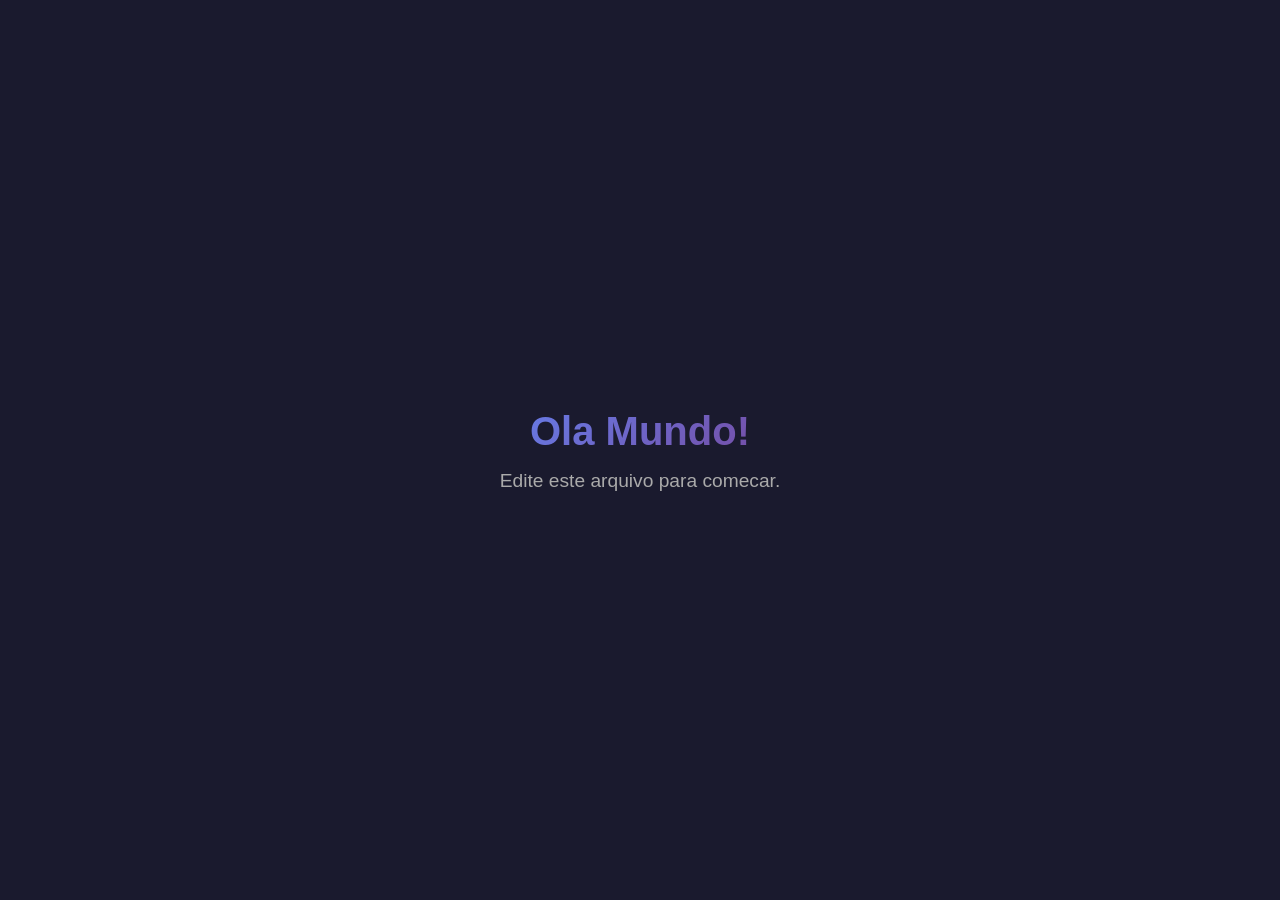
<file: index.html>
<!DOCTYPE html>
<html lang="pt-BR">
<head>
  <meta charset="UTF-8">
  <meta name="viewport" content="width=device-width, initial-scale=1.0">
  <title>Meu Projeto</title>
  <link rel="stylesheet" href="style.css">
</head>
<body>
  <div id="app">
    <h1>Ola Mundo!</h1>
    <p>Edite este arquivo para comecar.</p>
  </div>
  <script src="script.js"></script>
</body>
</html>
</file>
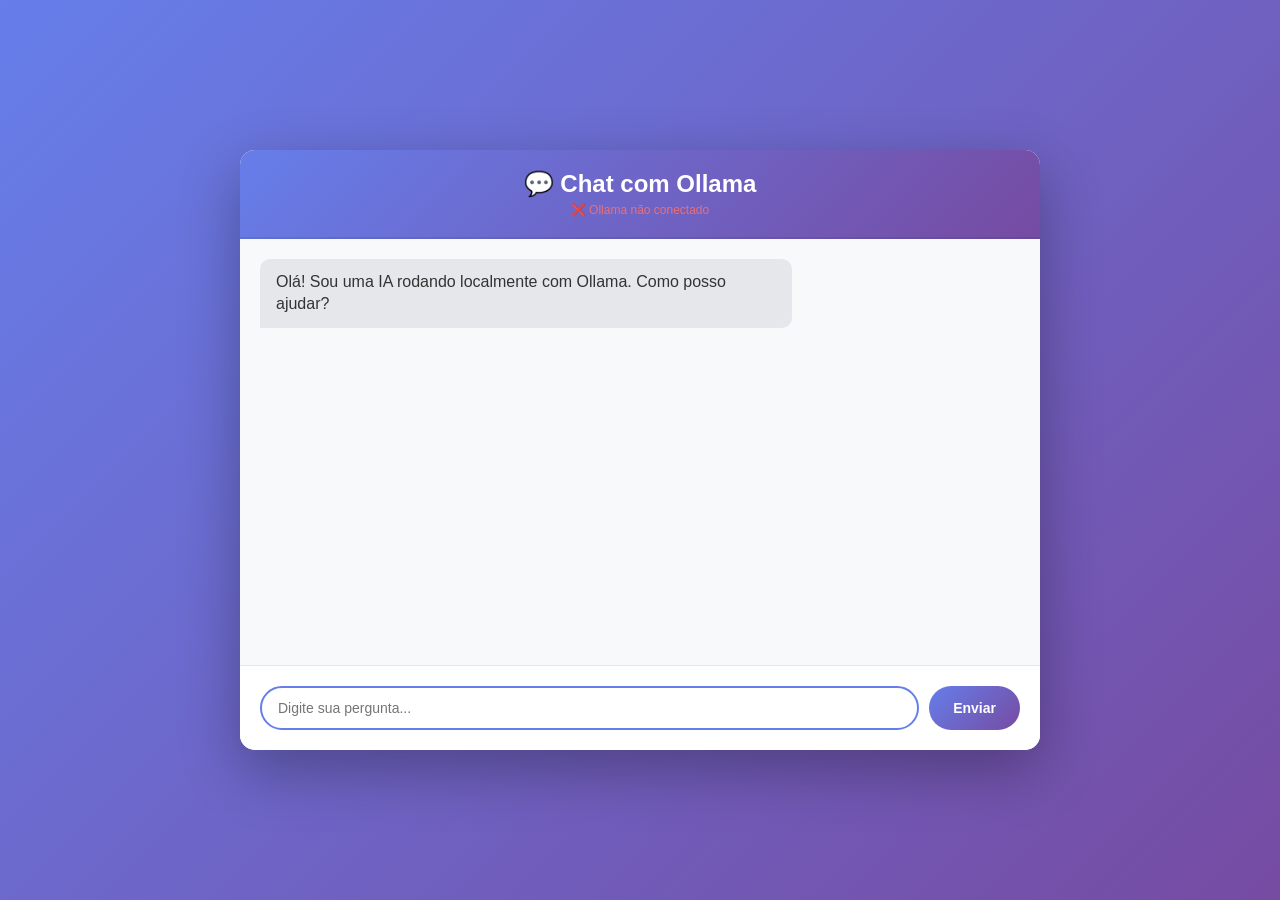
<file: 2.chat.html>
<!DOCTYPE html>
<html lang="pt-BR">

<head>
  <meta charset="UTF-8">
  <meta name="viewport" content="width=device-width, initial-scale=1.0">
  <title>Chat com Ollama</title>
  <style>
    * {
      margin: 0;
      padding: 0;
      box-sizing: border-box;
    }

    body {
      font-family: 'Segoe UI', Tahoma, Geneva, Verdana, sans-serif;
      background: linear-gradient(135deg, #667eea 0%, #764ba2 100%);
      min-height: 100vh;
      display: flex;
      justify-content: center;
      align-items: center;
      padding: 20px;
    }

    .container {
      width: 100%;
      max-width: 800px;
      height: 600px;
      background: white;
      border-radius: 15px;
      box-shadow: 0 20px 60px rgba(0, 0, 0, 0.3);
      display: flex;
      flex-direction: column;
      overflow: hidden;
    }

    .header {
      background: linear-gradient(135deg, #667eea 0%, #764ba2 100%);
      color: white;
      padding: 20px;
      text-align: center;
      border-bottom: 2px solid rgba(0, 0, 0, 0.1);
    }

    .header h1 {
      font-size: 24px;
      margin-bottom: 5px;
    }

    .status {
      font-size: 12px;
      opacity: 0.9;
    }

    .status.connected {
      color: #4ade80;
    }

    .status.disconnected {
      color: #f87171;
    }

    .chat-area {
      flex: 1;
      overflow-y: auto;
      padding: 20px;
      background: #f8f9fa;
    }

    .message {
      margin-bottom: 15px;
      display: flex;
      animation: slideIn 0.3s ease-in-out;
    }

    @keyframes slideIn {
      from {
        opacity: 0;
        transform: translateY(10px);
      }

      to {
        opacity: 1;
        transform: translateY(0);
      }
    }

    .message.user {
      justify-content: flex-end;
    }

    .message.bot {
      justify-content: flex-start;
    }

    .message-content {
      max-width: 70%;
      padding: 12px 16px;
      border-radius: 10px;
      word-wrap: break-word;
      line-height: 1.4;
    }

    .message.user .message-content {
      background: linear-gradient(135deg, #667eea 0%, #764ba2 100%);
      color: white;
      border-bottom-right-radius: 0;
    }

    .message.bot .message-content {
      background: #e5e7eb;
      color: #333;
      border-bottom-left-radius: 0;
    }

    .loading {
      display: flex;
      gap: 5px;
      align-items: center;
    }

    .loading span {
      width: 8px;
      height: 8px;
      background: #667eea;
      border-radius: 50%;
      animation: bounce 1.4s infinite;
    }

    .loading span:nth-child(2) {
      animation-delay: 0.2s;
    }

    .loading span:nth-child(3) {
      animation-delay: 0.4s;
    }

    @keyframes bounce {

      0%,
      80%,
      100% {
        transform: scale(0);
        opacity: 0.5;
      }

      40% {
        transform: scale(1);
        opacity: 1;
      }
    }

    .input-area {
      padding: 20px;
      background: white;
      border-top: 1px solid #e5e7eb;
      display: flex;
      gap: 10px;
    }

    .input-area input {
      flex: 1;
      padding: 12px 16px;
      border: 2px solid #e5e7eb;
      border-radius: 25px;
      font-size: 14px;
      outline: none;
      transition: border-color 0.3s;
    }

    .input-area input:focus {
      border-color: #667eea;
    }

    .input-area button {
      padding: 12px 24px;
      background: linear-gradient(135deg, #667eea 0%, #764ba2 100%);
      color: white;
      border: none;
      border-radius: 25px;
      cursor: pointer;
      font-size: 14px;
      font-weight: 600;
      transition: transform 0.2s, box-shadow 0.2s;
    }

    .input-area button:hover {
      transform: translateY(-2px);
      box-shadow: 0 5px 15px rgba(102, 126, 234, 0.4);
    }

    .input-area button:active {
      transform: translateY(0);
    }

    .input-area button:disabled {
      opacity: 0.5;
      cursor: not-allowed;
    }

    .error-message {
      background: #fee2e2;
      color: #991b1b;
      padding: 12px 16px;
      border-radius: 8px;
      margin-bottom: 10px;
      border-left: 4px solid #dc2626;
    }
  </style>
</head>

<body>
  <div class="container">
    <div class="header">
      <h1>💬 Chat com Ollama</h1>
      <div class="status disconnected" id="status">Conectando...</div>
    </div>

    <div class="chat-area" id="chatArea">
      <div class="message bot">
        <div class="message-content">
          Olá! Sou uma IA rodando localmente com Ollama. Como posso ajudar?
        </div>
      </div>
    </div>

    <div class="input-area">
      <input
                type="text"
                id="userInput"
                placeholder="Digite sua pergunta..."
                autocomplete="off"
            >
      <button id="sendBtn" onclick="sendMessage()">Enviar</button>
    </div>
  </div>

  <script>
    const chatArea = document.getElementById('chatArea');
        const userInput = document.getElementById('userInput');
        const sendBtn = document.getElementById('sendBtn');
        const statusDiv = document.getElementById('status');

        let isConnected = false;
        let isWaiting = false;

        // Verificar conexão com Ollama
        async function checkConnection() {
            try {
                const response = await fetch('http://localhost:11434/api/tags');
                if (response.ok) {
                    isConnected = true;
                    statusDiv.textContent = '✅ Conectado com Ollama';
                    statusDiv.className = 'status connected';
                    console.log('Conectado com Ollama!');
                } else {
                    throw new Error('Ollama não respondeu');
                }
            } catch (error) {
                isConnected = false;
                statusDiv.textContent = '❌ Ollama não conectado';
                statusDiv.className = 'status disconnected';
                console.error('Erro ao conectar:', error);
            }
        }

        // Enviar mensagem
        async function sendMessage() {
            const message = userInput.value.trim();
            
            if (!message) return;
            if (isWaiting) return;
            if (!isConnected) {
                addMessage('Erro: Ollama não está conectado. Verifique se está rodando.', 'bot');
                return;
            }

            // Adicionar mensagem do usuário
            addMessage(message, 'user');
            userInput.value = '';
            sendBtn.disabled = true;
            isWaiting = true;

            // Adicionar indicador de carregamento
            const loadingId = 'loading-' + Date.now();
            addMessage('<div class="loading"><span></span><span></span><span></span></div>', 'bot', loadingId);

            try {
                // Enviar para Ollama
                const response = await fetch('http://localhost:11434/api/generate', {
                    method: 'POST',
                    headers: {
                        'Content-Type': 'application/json',
                    },
                    body: JSON.stringify({
                        model: 'llama2',
                        prompt: message,
                        stream: false
                    })
                });

                if (!response.ok) {
                    throw new Error('Erro ao conectar com Ollama');
                }

                const data = await response.json();
                const botResponse = data.response;

                // Remover indicador de carregamento
                const loadingElement = document.getElementById(loadingId);
                if (loadingElement) {
                    loadingElement.remove();
                }

                // Adicionar resposta da IA
                addMessage(botResponse, 'bot');

            } catch (error) {
                console.error('Erro:', error);
                
                // Remover indicador de carregamento
                const loadingElement = document.getElementById(loadingId);
                if (loadingElement) {
                    loadingElement.remove();
                }

                addMessage('Erro ao conectar com Ollama. Verifique se está rodando.', 'bot');
            } finally {
                sendBtn.disabled = false;
                isWaiting = false;
                userInput.focus();
            }
        }

        // Adicionar mensagem ao chat
        function addMessage(text, sender, id = null) {
            const messageDiv = document.createElement('div');
            messageDiv.className = `message ${sender}`;
            if (id) messageDiv.id = id;

            const contentDiv = document.createElement('div');
            contentDiv.className = 'message-content';
            contentDiv.innerHTML = text;

            messageDiv.appendChild(contentDiv);
            chatArea.appendChild(messageDiv);

            // Scroll para baixo
            chatArea.scrollTop = chatArea.scrollHeight;
        }

        // Enviar ao pressionar Enter
        userInput.addEventListener('keypress', (e) => {
            if (e.key === 'Enter' && !isWaiting) {
                sendMessage();
            }
        });

        // Verificar conexão ao carregar
        window.addEventListener('load', () => {
            checkConnection();
            userInput.focus();
        });

        // Verificar conexão a cada 5 segundos
        setInterval(checkConnection, 5000);
  </script>
</body>

</html>
</file>
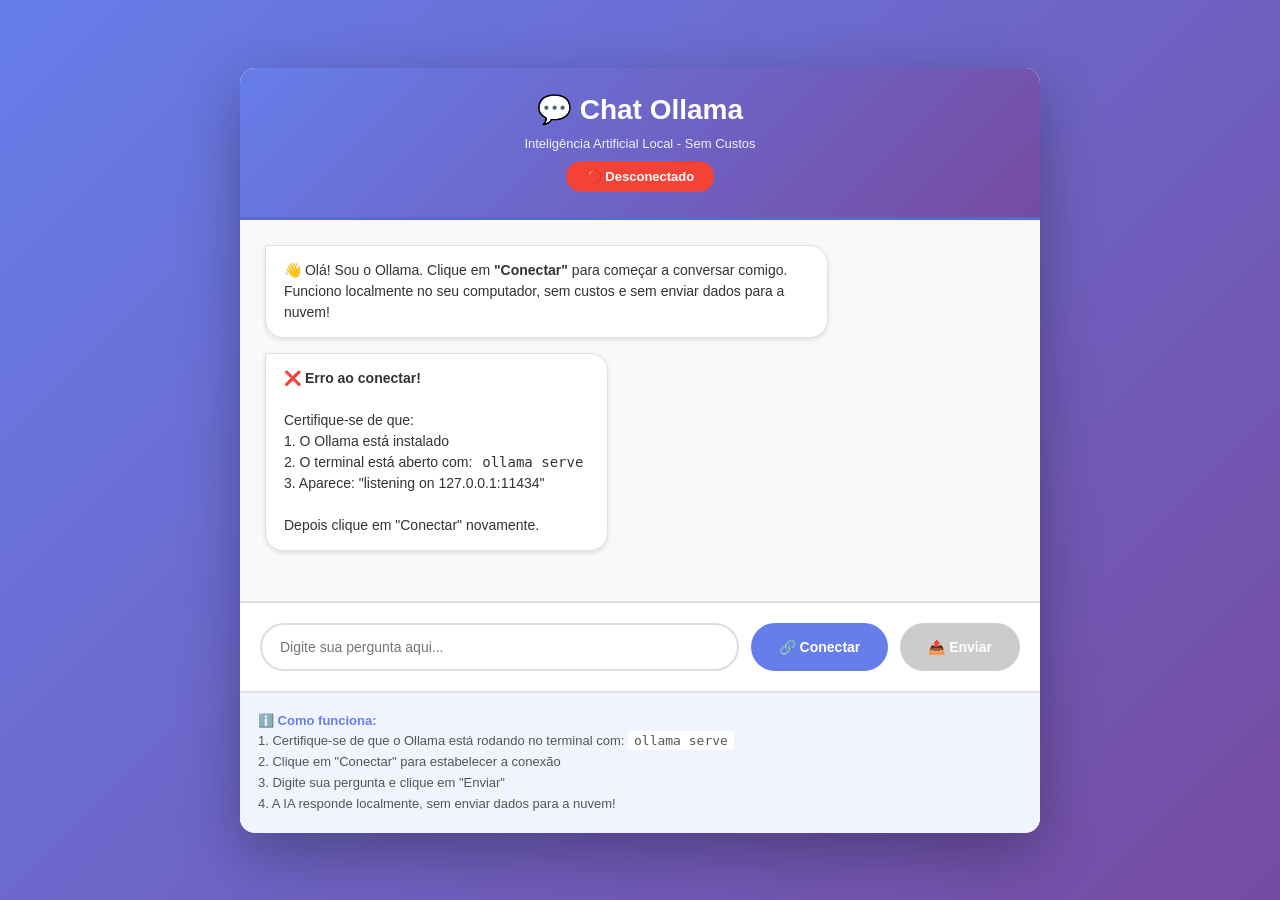
<file: chat/chat.html>
<!DOCTYPE html>
<html lang="pt-BR">
<head>
  <meta charset="UTF-8">
  <meta name="viewport" content="width=device-width, initial-scale=1.0">
  <title>💬 Ollama Chat</title>
  <style>
    * {
      margin: 0;
      padding: 0;
      box-sizing: border-box;
    }
    
    body {
      font-family: 'Segoe UI', Tahoma, Geneva, Verdana, sans-serif;
      background: linear-gradient(135deg, #667eea 0%, #764ba2 100%);
      min-height: 100vh;
      display: flex;
      justify-content: center;
      align-items: center;
      padding: 20px;
    }
    
    .container {
      width: 100%;
      max-width: 800px;
      background: white;
      border-radius: 15px;
      box-shadow: 0 20px 60px rgba(0, 0, 0, 0.3);
      overflow: hidden;
      display: flex;
      flex-direction: column;
      height: 85vh;
    }
    
    .header {
      background: linear-gradient(135deg, #667eea 0%, #764ba2 100%);
      color: white;
      padding: 25px;
      text-align: center;
      border-bottom: 3px solid #5568d3;
    }
    
    .header h1 {
      font-size: 28px;
      margin-bottom: 10px;
    }
    
    .status {
      display: inline-block;
      padding: 8px 20px;
      background: rgba(255, 255, 255, 0.2);
      border-radius: 20px;
      font-size: 13px;
      font-weight: bold;
      margin-top: 10px;
    }
    
    .status.conectado {
      background: #4caf50;
      color: white;
    }
    
    .status.desconectado {
      background: #f44336;
      color: white;
    }
    
    .chat {
      flex: 1;
      overflow-y: auto;
      padding: 25px;
      display: flex;
      flex-direction: column;
      gap: 15px;
      background: #f9f9f9;
    }
    
    .mensagem {
      display: flex;
      gap: 10px;
      animation: slideIn 0.3s ease;
    }
    
    @keyframes slideIn {
      from {
        opacity: 0;
        transform: translateY(10px);
      }
      to {
        opacity: 1;
        transform: translateY(0);
      }
    }
    
    .mensagem.usuario {
      justify-content: flex-end;
    }
    
    .msg-conteudo {
      max-width: 75%;
      padding: 14px 18px;
      border-radius: 12px;
      word-wrap: break-word;
      line-height: 1.5;
      font-size: 14px;
    }
    
    .usuario .msg-conteudo {
      background: #667eea;
      color: white;
      border-radius: 18px 0 18px 18px;
      box-shadow: 0 2px 5px rgba(102, 126, 234, 0.3);
    }
    
    .ia .msg-conteudo {
      background: white;
      color: #333;
      border: 1px solid #e0e0e0;
      border-radius: 0 18px 18px 18px;
      box-shadow: 0 2px 5px rgba(0, 0, 0, 0.1);
    }
    
    .input-area {
      border-top: 2px solid #e0e0e0;
      padding: 20px;
      display: flex;
      gap: 12px;
      background: white;
    }
    
    input {
      flex: 1;
      padding: 14px 18px;
      border: 2px solid #ddd;
      border-radius: 25px;
      font-size: 14px;
      outline: none;
      transition: all 0.2s;
    }
    
    input:focus {
      border-color: #667eea;
      box-shadow: 0 0 8px rgba(102, 126, 234, 0.2);
    }
    
    button {
      padding: 14px 28px;
      background: #667eea;
      color: white;
      border: none;
      border-radius: 25px;
      cursor: pointer;
      font-weight: bold;
      font-size: 14px;
      transition: all 0.2s;
      white-space: nowrap;
    }
    
    button:hover:not(:disabled) {
      background: #764ba2;
      transform: scale(1.05);
      box-shadow: 0 5px 15px rgba(102, 126, 234, 0.4);
    }
    
    button:disabled {
      background: #ccc;
      cursor: not-allowed;
      transform: scale(1);
    }
    
    .info {
      background: #f0f4ff;
      border-top: 2px solid #e0e0e0;
      padding: 18px;
      font-size: 13px;
      color: #555;
      line-height: 1.6;
    }
    
    .info strong {
      color: #667eea;
    }
    
    .loading {
      display: flex;
      gap: 6px;
      align-items: center;
    }
    
    .dot {
      width: 8px;
      height: 8px;
      background: #667eea;
      border-radius: 50%;
      animation: bounce 1.4s infinite;
    }
    
    .dot:nth-child(2) {
      animation-delay: 0.2s;
    }
    
    .dot:nth-child(3) {
      animation-delay: 0.4s;
    }
    
    @keyframes bounce {
      0%, 80%, 100% {
        transform: translateY(0);
      }
      40% {
        transform: translateY(-10px);
      }
    }
    
    .erro {
      background: #ffebee;
      color: #c62828;
      padding: 15px;
      border-radius: 10px;
      border-left: 4px solid #c62828;
    }
  </style>
</head>
<body>

<div class="container">
  <div class="header">
    <h1>💬 Chat Ollama</h1>
    <p style="font-size: 13px; margin-top: 5px; opacity: 0.9;">Inteligência Artificial Local - Sem Custos</p>
    <div class="status" id="status">🔴 Desconectado</div>
  </div>
  
  <div class="chat" id="chat">
    <div class="mensagem ia">
      <div class="msg-conteudo">
        👋 Olá! Sou o Ollama. Clique em <strong>"Conectar"</strong> para começar a conversar comigo. Funciono localmente no seu computador, sem custos e sem enviar dados para a nuvem!
      </div>
    </div>
  </div>
  
  <div class="input-area">
    <input 
      type="text" 
      id="entrada" 
      placeholder="Digite sua pergunta aqui..." 
      onkeypress="if(event.key==='Enter') enviar()"
    >
    <button onclick="conectar()" id="btnConectar">🔗 Conectar</button>
    <button onclick="enviar()" id="btnEnviar" disabled>📤 Enviar</button>
  </div>
  
  <div class="info">
    <strong>ℹ️ Como funciona:</strong><br>
    1. Certifique-se de que o Ollama está rodando no terminal com: <code style="background: #fff; padding: 2px 6px; border-radius: 3px;">ollama serve</code><br>
    2. Clique em "Conectar" para estabelecer a conexão<br>
    3. Digite sua pergunta e clique em "Enviar"<br>
    4. A IA responde localmente, sem enviar dados para a nuvem!
  </div>
</div>

<script>
  const API = 'http://localhost:11434/api/generate';
  let conectado = false;
  let modelo = 'llama2';
  
  async function conectar() {
    const status = document.getElementById('status');
    const btn = document.getElementById('btnConectar');
    const entrada = document.getElementById('entrada');
    
    status.textContent = '⏳ Testando conexão...';
    btn.disabled = true;
    
    try {
      const res = await fetch(API, {
        method: 'POST',
        headers: { 'Content-Type': 'application/json' },
        body: JSON.stringify({
          model: modelo,
          prompt: 'teste',
          stream: false
        })
      });
      
      if (res.ok) {
        status.textContent = '🟢 Conectado!';
        status.className = 'status conectado';
        conectado = true;
        btn.textContent = '✅ Conectado';
        document.getElementById('btnEnviar').disabled = false;
        entrada.focus();
        entrada.placeholder = 'Digite sua pergunta e pressione Enter...';
      } else {
        throw new Error('Erro na resposta');
      }
    } catch (e) {
      status.textContent = '🔴 Desconectado';
      status.className = 'status desconectado';
      conectado = false;
      btn.disabled = false;
      btn.textContent = '🔗 Conectar';
      
      adicionarMensagem(
        '❌ <strong>Erro ao conectar!</strong><br><br>' +
        'Certifique-se de que:<br>' +
        '1. O Ollama está instalado<br>' +
        '2. O terminal está aberto com: <code style="background: #fff; padding: 2px 6px; border-radius: 3px;">ollama serve</code><br>' +
        '3. Aparece: "listening on 127.0.0.1:11434"<br><br>' +
        'Depois clique em "Conectar" novamente.',
        'ia'
      );
    }
  }
  
  async function enviar() {
    if (!conectado) {
      alert('⚠️ Clique em "Conectar" primeiro!');
      return;
    }
    
    const entrada = document.getElementById('entrada');
    const texto = entrada.value.trim();
    
    if (!texto) return;
    
    // Adicionar mensagem do usuário
    adicionarMensagem(texto, 'usuario');
    entrada.value = '';
    
    // Mostrar digitando
    const chat = document.getElementById('chat');
    const digitando = document.createElement('div');
    digitando.className = 'mensagem ia';
    digitando.id = 'digitando';
    digitando.innerHTML = `
      <div class="msg-conteudo">
        <div class="loading">
          <div class="dot"></div>
          <div class="dot"></div>
          <div class="dot"></div>
        </div>
      </div>
    `;
    chat.appendChild(digitando);
    chat.scrollTop = chat.scrollHeight;
    
    try {
      const res = await fetch(API, {
        method: 'POST',
        headers: { 'Content-Type': 'application/json' },
        body: JSON.stringify({
          model: modelo,
          prompt: texto,
          stream: false
        })
      });
      
      if (!res.ok) throw new Error('Erro na resposta');
      
      const data = await res.json();
      const resposta = data.response;
      
      const el = document.getElementById('digitando');
      if (el) el.remove();
      
      adicionarMensagem(resposta, 'ia');
      
    } catch (e) {
      const el = document.getElementById('digitando');
      if (el) el.remove();
      adicionarMensagem('❌ Erro: ' + e.message, 'ia');
    }
  }
  
  function adicionarMensagem(texto, tipo) {
    const chat = document.getElementById('chat');
    const div = document.createElement('div');
    div.className = 'mensagem ' + tipo;
    div.innerHTML = `<div class="msg-conteudo">${texto}</div>`;
    chat.appendChild(div);
    chat.scrollTop = chat.scrollHeight;
  }
  
  // Auto-conectar ao carregar
  window.addEventListener('load', () => {
    setTimeout(conectar, 500);
  });
</script>

</body>
</html>
</file>
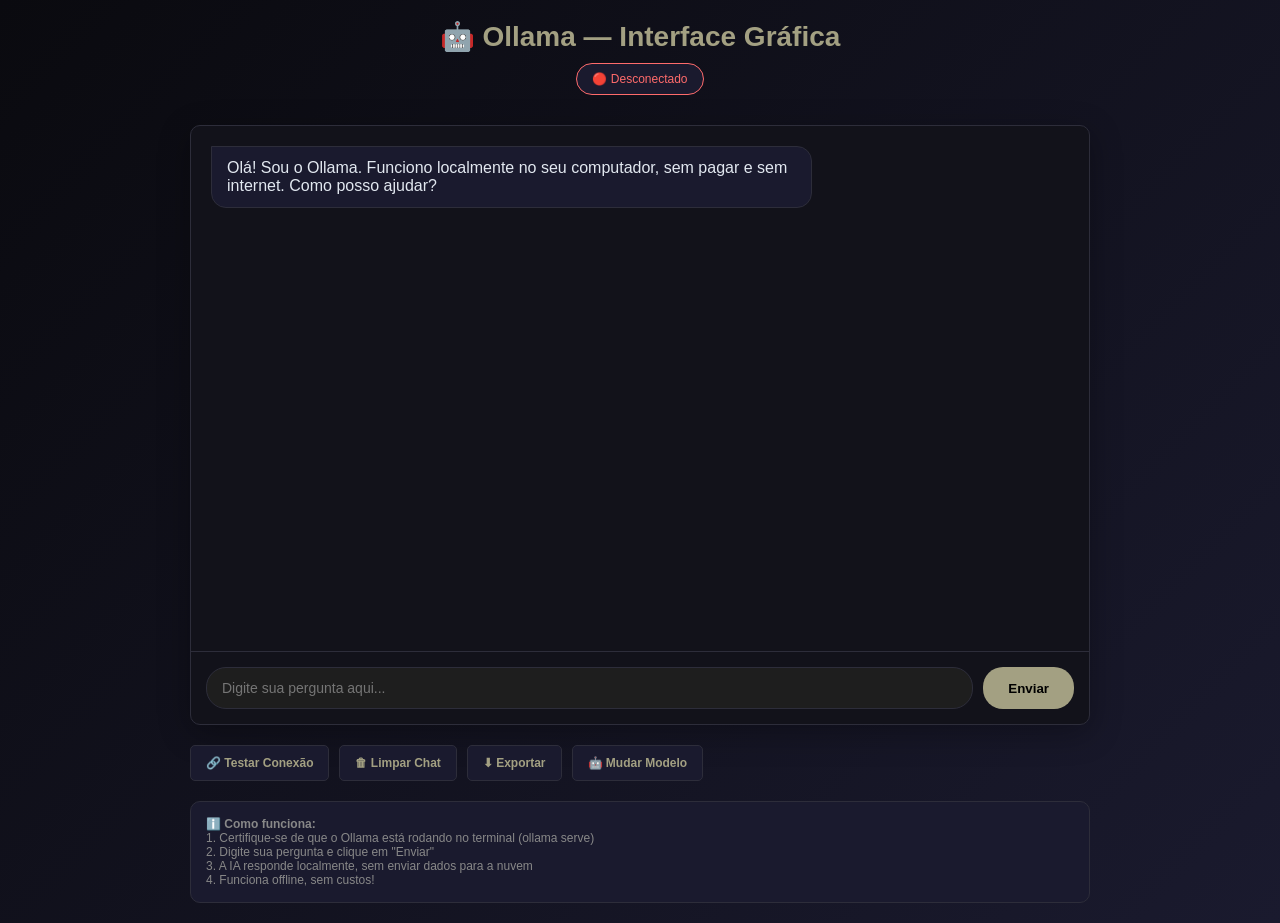
<file: chat/interface.html>
<!DOCTYPE html>
<html lang="pt-BR">
<head>
  <meta charset="UTF-8">
  <title>🤖 Ollama — Interface Gráfica</title>
  <style>
    * { box-sizing: border-box; margin: 0; padding: 0; }
    body { 
      font-family: Arial, sans-serif; 
      background: linear-gradient(135deg, #0a0a0f 0%, #1a1a2e 100%);
      color: #e2e8f0;
      padding: 20px;
      min-height: 100vh;
    }
    
    .container { max-width: 900px; margin: 0 auto; }
    
    .header {
      text-align: center;
      margin-bottom: 30px;
    }
    
    h1 { 
      color: #a3a082; 
      margin-bottom: 10px;
      font-size: 28px;
    }
    
    .status {
      display: inline-block;
      padding: 8px 15px;
      background: #1a1a2e;
      border: 1px solid #2d2d3a;
      border-radius: 20px;
      font-size: 12px;
      color: #ffd43b;
    }
    
    .status.conectado {
      color: #51cf66;
      border-color: #51cf66;
    }
    
    .status.desconectado {
      color: #ff6b6b;
      border-color: #ff6b6b;
    }
    
    .chat-container {
      background: #12121a;
      border: 1px solid #2d2d3a;
      border-radius: 10px;
      display: flex;
      flex-direction: column;
      height: 600px;
      box-shadow: 0 8px 32px rgba(0, 0, 0, 0.3);
    }
    
    .chat-messages {
      flex: 1;
      overflow-y: auto;
      padding: 20px;
      display: flex;
      flex-direction: column;
      gap: 15px;
    }
    
    .mensagem {
      display: flex;
      gap: 10px;
      animation: fadeIn 0.3s ease-in;
    }
    
    @keyframes fadeIn {
      from { opacity: 0; transform: translateY(10px); }
      to { opacity: 1; transform: translateY(0); }
    }
    
    .mensagem.usuario {
      justify-content: flex-end;
    }
    
    .mensagem-conteudo {
      max-width: 70%;
      padding: 12px 15px;
      border-radius: 10px;
      word-wrap: break-word;
    }
    
    .usuario .mensagem-conteudo {
      background: #a3a082;
      color: #000;
      border-radius: 15px 0 15px 15px;
    }
    
    .ia .mensagem-conteudo {
      background: #1a1a2e;
      color: #e2e8f0;
      border: 1px solid #2d2d3a;
      border-radius: 0 15px 15px 15px;
    }
    
    .chat-input {
      border-top: 1px solid #2d2d3a;
      padding: 15px;
      display: flex;
      gap: 10px;
    }
    
    input {
      flex: 1;
      padding: 12px 15px;
      background: #1e1e1e;
      border: 1px solid #2d2d3a;
      border-radius: 20px;
      color: #e2e8f0;
      font-size: 14px;
    }
    
    input:focus {
      outline: none;
      border-color: #a3a082;
    }
    
    button {
      padding: 12px 25px;
      background: #a3a082;
      border: none;
      border-radius: 20px;
      color: #000;
      font-weight: bold;
      cursor: pointer;
      transition: all 0.2s;
    }
    
    button:hover {
      background: #b8b89a;
      transform: scale(1.05);
    }
    
    button:disabled {
      background: #666;
      cursor: not-allowed;
      transform: scale(1);
    }
    
    .controles {
      margin-top: 20px;
      display: flex;
      gap: 10px;
      flex-wrap: wrap;
    }
    
    .btn-secundario {
      padding: 10px 15px;
      background: #1a1a2e;
      border: 1px solid #2d2d3a;
      color: #a3a082;
      border-radius: 5px;
      cursor: pointer;
      font-size: 12px;
    }
    
    .btn-secundario:hover {
      background: #2d2d3a;
    }
    
    .info {
      background: #1a1a2e;
      border: 1px solid #2d2d3a;
      border-radius: 10px;
      padding: 15px;
      margin-top: 20px;
      font-size: 12px;
      color: #888;
    }
    
    .typing {
      display: flex;
      gap: 4px;
      align-items: center;
    }
    
    .typing span {
      width: 8px;
      height: 8px;
      background: #a3a082;
      border-radius: 50%;
      animation: bounce 1.4s infinite;
    }
    
    .typing span:nth-child(2) { animation-delay: 0.2s; }
    .typing span:nth-child(3) { animation-delay: 0.4s; }
    
    @keyframes bounce {
      0%, 80%, 100% { transform: translateY(0); }
      40% { transform: translateY(-10px); }
    }
  </style>
</head>
<body>

<div class="container">
  <div class="header">
    <h1>🤖 Ollama — Interface Gráfica</h1>
    <div class="status" id="status">🔴 Desconectado</div>
  </div>
  
  <div class="chat-container">
    <div class="chat-messages" id="mensagens">
      <div class="mensagem ia">
        <div class="mensagem-conteudo">
          Olá! Sou o Ollama. Funciono localmente no seu computador, sem pagar e sem internet. Como posso ajudar?
        </div>
      </div>
    </div>
    
    <div class="chat-input">
      <input 
        type="text" 
        id="entrada" 
        placeholder="Digite sua pergunta aqui..." 
        onkeypress="if(event.key==='Enter') enviarMensagem()"
      >
      <button onclick="enviarMensagem()" id="btnEnviar">Enviar</button>
    </div>
  </div>
  
  <div class="controles">
    <button class="btn-secundario" onclick="testarConexao()">🔗 Testar Conexão</button>
    <button class="btn-secundario" onclick="limparChat()">🗑 Limpar Chat</button>
    <button class="btn-secundario" onclick="exportarChat()">⬇ Exportar</button>
    <button class="btn-secundario" onclick="mudarModelo()">🤖 Mudar Modelo</button>
  </div>
  
  <div class="info">
    <p><strong>ℹ️ Como funciona:</strong></p>
    <p>1. Certifique-se de que o Ollama está rodando no terminal (ollama serve)</p>
    <p>2. Digite sua pergunta e clique em "Enviar"</p>
    <p>3. A IA responde localmente, sem enviar dados para a nuvem</p>
    <p>4. Funciona offline, sem custos!</p>
  </div>
</div>

<script>
  const API_URL = 'http://localhost:11434/api/generate';
  let modelo = 'llama2';
  let conectado = false;
  
  // TESTAR CONEXÃO
  async function testarConexao() {
    const status = document.getElementById('status');
    status.textContent = '⏳ Testando...';
    
    try {
      const response = await fetch(API_URL, {
        method: 'POST',
        headers: { 'Content-Type': 'application/json' },
        body: JSON.stringify({
          model: modelo,
          prompt: 'teste',
          stream: false
        })
      });
      
      if (response.ok) {
        status.textContent = '🟢 Conectado';
        status.className = 'status conectado';
        conectado = true;
      } else {
        throw new Error('Erro na resposta');
      }
    } catch (e) {
      status.textContent = '🔴 Desconectado';
      status.className = 'status desconectado';
      conectado = false;
      alert('❌ Ollama não está rodando!\n\nAbra o terminal e digite:\nollama serve');
    }
  }
  
  // ENVIAR MENSAGEM
  async function enviarMensagem() {
    const entrada = document.getElementById('entrada');
    const mensagem = entrada.value.trim();
    
    if (!mensagem) return;
    
    if (!conectado) {
      alert('⚠️ Ollama não está conectado!\nClique em "Testar Conexão" primeiro.');
      return;
    }
    
    // Adicionar mensagem do usuário
    adicionarMensagem(mensagem, 'usuario');
    entrada.value = '';
    
    // Mostrar digitando
    const mensagensDiv = document.getElementById('mensagens');
    const digitando = document.createElement('div');
    digitando.className = 'mensagem ia';
    digitando.innerHTML = '<div class="mensagem-conteudo"><div class="typing"><span></span><span></span><span></span></div></div>';
    digitando.id = 'digitando';
    mensagensDiv.appendChild(mensagensDiv);
    mensagensDiv.scrollTop = mensagensDiv.scrollHeight;
    
    try {
      const response = await fetch(API_URL, {
        method: 'POST',
        headers: { 'Content-Type': 'application/json' },
        body: JSON.stringify({
          model: modelo,
          prompt: mensagem,
          stream: false
        })
      });
      
      if (!response.ok) throw new Error('Erro na resposta');
      
      const data = await response.json();
      const resposta = data.response;
      
      // Remover digitando
      const el = document.getElementById('digitando');
      if (el) el.remove();
      
      // Adicionar resposta
      adicionarMensagem(resposta, 'ia');
      
    } catch (e) {
      const el = document.getElementById('digitando');
      if (el) el.remove();
      adicionarMensagem('❌ Erro: ' + e.message, 'ia');
    }
  }
  
  // ADICIONAR MENSAGEM
  function adicionarMensagem(texto, tipo) {
    const mensagensDiv = document.getElementById('mensagens');
    const div = document.createElement('div');
    div.className = 'mensagem ' + tipo;
    div.innerHTML = '<div class="mensagem-conteudo">' + texto + '</div>';
    mensagensDiv.appendChild(div);
    mensagensDiv.scrollTop = mensagensDiv.scrollHeight;
  }
  
  // LIMPAR CHAT
  function limparChat() {
    if (confirm('Limpar todo o chat?')) {
      document.getElementById('mensagens').innerHTML = `
        <div class="mensagem ia">
          <div class="mensagem-conteudo">Chat limpo! Como posso ajudar?</div>
        </div>
      `;
    }
  }
  
  // EXPORTAR CHAT
  function exportarChat() {
    const mensagens = document.querySelectorAll('.mensagem');
    let texto = 'HISTÓRICO DO CHAT\n' + '='.repeat(50) + '\n\n';
    
    mensagens.forEach(msg => {
      const tipo = msg.classList.contains('usuario') ? 'VOCÊ' : 'OLLAMA';
      const conteudo = msg.querySelector('.mensagem-conteudo').textContent;
      texto += tipo + ':\n' + conteudo + '\n\n';
    });
    
    const blob = new Blob([texto], { type: 'text/plain' });
    const url = URL.createObjectURL(blob);
    const a = document.createElement('a');
    a.href = url;
    a.download = 'chat-ollama.txt';
    a.click();
  }
  
  // MUDAR MODELO
  function mudarModelo() {
    const novo = prompt('Qual modelo? (padrão: llama2)\nOpções: llama2, neural-chat, mistral, etc.');
    if (novo) {
      modelo = novo;
      alert('✅ Modelo alterado para: ' + novo);
    }
  }
  
  // INICIALIZAR
  testarConexao();
</script>

</body>
</html>
</file>
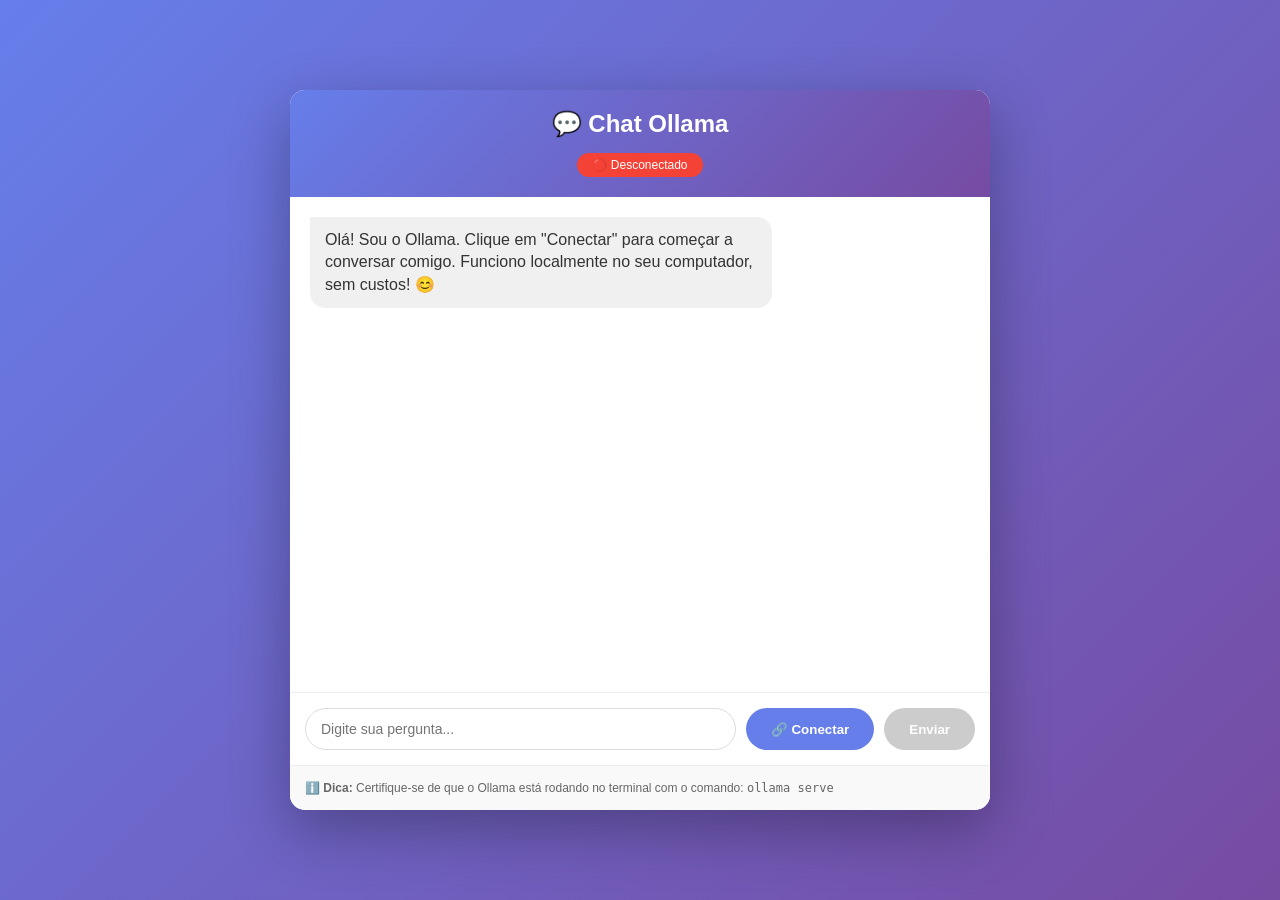
<file: chat/ollama.html>
<!DOCTYPE html>
<html lang="pt-BR">
<head>
  <meta charset="UTF-8">
  <title>💬 Chat Ollama — Sem Terminal</title>
  <style>
    * { margin: 0; padding: 0; box-sizing: border-box; }
    body {
      font-family: 'Segoe UI', Tahoma, Geneva, Verdana, sans-serif;
      background: linear-gradient(135deg, #667eea 0%, #764ba2 100%);
      min-height: 100vh;
      display: flex;
      justify-content: center;
      align-items: center;
      padding: 20px;
    }
    .container {
      width: 100%;
      max-width: 700px;
      background: white;
      border-radius: 15px;
      box-shadow: 0 20px 60px rgba(0,0,0,0.3);
      overflow: hidden;
      display: flex;
      flex-direction: column;
      height: 80vh;
    }
    .header {
      background: linear-gradient(135deg, #667eea 0%, #764ba2 100%);
      color: white;
      padding: 20px;
      text-align: center;
    }
    .header h1 { font-size: 24px; margin-bottom: 5px; }
    .status {
      display: inline-block;
      padding: 5px 15px;
      background: rgba(255,255,255,0.2);
      border-radius: 20px;
      font-size: 12px;
      margin-top: 10px;
    }
    .status.conectado { background: #4caf50; }
    .status.desconectado { background: #f44336; }
    .chat {
      flex: 1;
      overflow-y: auto;
      padding: 20px;
      display: flex;
      flex-direction: column;
      gap: 15px;
    }
    .mensagem {
      display: flex;
      gap: 10px;
      animation: slideIn 0.3s ease;
    }
    @keyframes slideIn {
      from { opacity: 0; transform: translateY(10px); }
      to { opacity: 1; transform: translateY(0); }
    }
    .mensagem.usuario { justify-content: flex-end; }
    .msg-conteudo {
      max-width: 70%;
      padding: 12px 15px;
      border-radius: 10px;
      word-wrap: break-word;
      line-height: 1.4;
    }
    .usuario .msg-conteudo {
      background: #667eea;
      color: white;
      border-radius: 15px 0 15px 15px;
    }
    .ia .msg-conteudo {
      background: #f0f0f0;
      color: #333;
      border-radius: 0 15px 15px 15px;
    }
    .input-area {
      border-top: 1px solid #eee;
      padding: 15px;
      display: flex;
      gap: 10px;
    }
    input {
      flex: 1;
      padding: 12px 15px;
      border: 1px solid #ddd;
      border-radius: 25px;
      font-size: 14px;
      outline: none;
      transition: border-color 0.2s;
    }
    input:focus { border-color: #667eea; }
    button {
      padding: 12px 25px;
      background: #667eea;
      color: white;
      border: none;
      border-radius: 25px;
      cursor: pointer;
      font-weight: bold;
      transition: all 0.2s;
    }
    button:hover { background: #764ba2; transform: scale(1.05); }
    button:disabled { background: #ccc; cursor: not-allowed; transform: scale(1); }
    .info {
      background: #f9f9f9;
      border-top: 1px solid #eee;
      padding: 15px;
      font-size: 12px;
      color: #666;
    }
    .loading {
      display: flex;
      gap: 5px;
      align-items: center;
    }
    .dot {
      width: 8px;
      height: 8px;
      background: #667eea;
      border-radius: 50%;
      animation: bounce 1.4s infinite;
    }
    .dot:nth-child(2) { animation-delay: 0.2s; }
    .dot:nth-child(3) { animation-delay: 0.4s; }
    @keyframes bounce {
      0%, 80%, 100% { transform: translateY(0); }
      40% { transform: translateY(-10px); }
    }
  </style>
</head>
<body>

<div class="container">
  <div class="header">
    <h1>💬 Chat Ollama</h1>
    <div class="status" id="status">🔴 Desconectado</div>
  </div>
  
  <div class="chat" id="chat">
    <div class="mensagem ia">
      <div class="msg-conteudo">
        Olá! Sou o Ollama. Clique em "Conectar" para começar a conversar comigo. Funciono localmente no seu computador, sem custos! 😊
      </div>
    </div>
  </div>
  
  <div class="input-area">
    <input type="text" id="entrada" placeholder="Digite sua pergunta..." onkeypress="if(event.key==='Enter') enviar()">
    <button onclick="conectar()" id="btnConectar">🔗 Conectar</button>
    <button onclick="enviar()" id="btnEnviar" disabled>Enviar</button>
  </div>
  
  <div class="info">
    ℹ️ <strong>Dica:</strong> Certifique-se de que o Ollama está rodando no terminal com o comando: <code>ollama serve</code>
  </div>
</div>

<script>
  const API = 'http://localhost:11434/api/generate';
  let conectado = false;
  let modelo = 'llama2';
  
  async function conectar() {
    const status = document.getElementById('status');
    const btn = document.getElementById('btnConectar');
    
    status.textContent = '⏳ Testando...';
    btn.disabled = true;
    
    try {
      const res = await fetch(API, {
        method: 'POST',
        headers: { 'Content-Type': 'application/json' },
        body: JSON.stringify({
          model: modelo,
          prompt: 'teste',
          stream: false
        })
      });
      
      if (res.ok) {
        status.textContent = '🟢 Conectado!';
        status.className = 'status conectado';
        conectado = true;
        btn.textContent = '✅ Conectado';
        document.getElementById('btnEnviar').disabled = false;
        document.getElementById('entrada').focus();
      } else {
        throw new Error('Erro');
      }
    } catch (e) {
      status.textContent = '🔴 Desconectado';
      status.className = 'status desconectado';
      conectado = false;
      btn.disabled = false;
      btn.textContent = '🔗 Conectar';
      alert('❌ Não consegui conectar ao Ollama!\n\nAbra o terminal e digite:\n\nollama serve\n\nDepois tente novamente.');
    }
  }
  
  async function enviar() {
    if (!conectado) {
      alert('⚠️ Clique em "Conectar" primeiro!');
      return;
    }
    
    const entrada = document.getElementById('entrada');
    const texto = entrada.value.trim();
    
    if (!texto) return;
    
    // Adicionar mensagem do usuário
    adicionarMensagem(texto, 'usuario');
    entrada.value = '';
    
    // Mostrar digitando
    const chat = document.getElementById('chat');
    const digitando = document.createElement('div');
    digitando.className = 'mensagem ia';
    digitando.id = 'digitando';
    digitando.innerHTML = `
      <div class="msg-conteudo">
        <div class="loading">
          <div class="dot"></div>
          <div class="dot"></div>
          <div class="dot"></div>
        </div>
      </div>
    `;
    chat.appendChild(digitando);
    chat.scrollTop = chat.scrollHeight;
    
    try {
      const res = await fetch(API, {
        method: 'POST',
        headers: { 'Content-Type': 'application/json' },
        body: JSON.stringify({
          model: modelo,
          prompt: texto,
          stream: false
        })
      });
      
      if (!res.ok) throw new Error('Erro');
      
      const data = await res.json();
      const resposta = data.response;
      
      document.getElementById('digitando').remove();
      adicionarMensagem(resposta, 'ia');
      
    } catch (e) {
      document.getElementById('digitando').remove();
      adicionarMensagem('❌ Erro: ' + e.message, 'ia');
    }
  }
  
  function adicionarMensagem(texto, tipo) {
    const chat = document.getElementById('chat');
    const div = document.createElement('div');
    div.className = 'mensagem ' + tipo;
    div.innerHTML = `<div class="msg-conteudo">${texto}</div>`;
    chat.appendChild(div);
    chat.scrollTop = chat.scrollHeight;
  }
  
  // Auto-conectar ao carregar
  window.addEventListener('load', conectar);
</script>

</body>
</html>
</file>
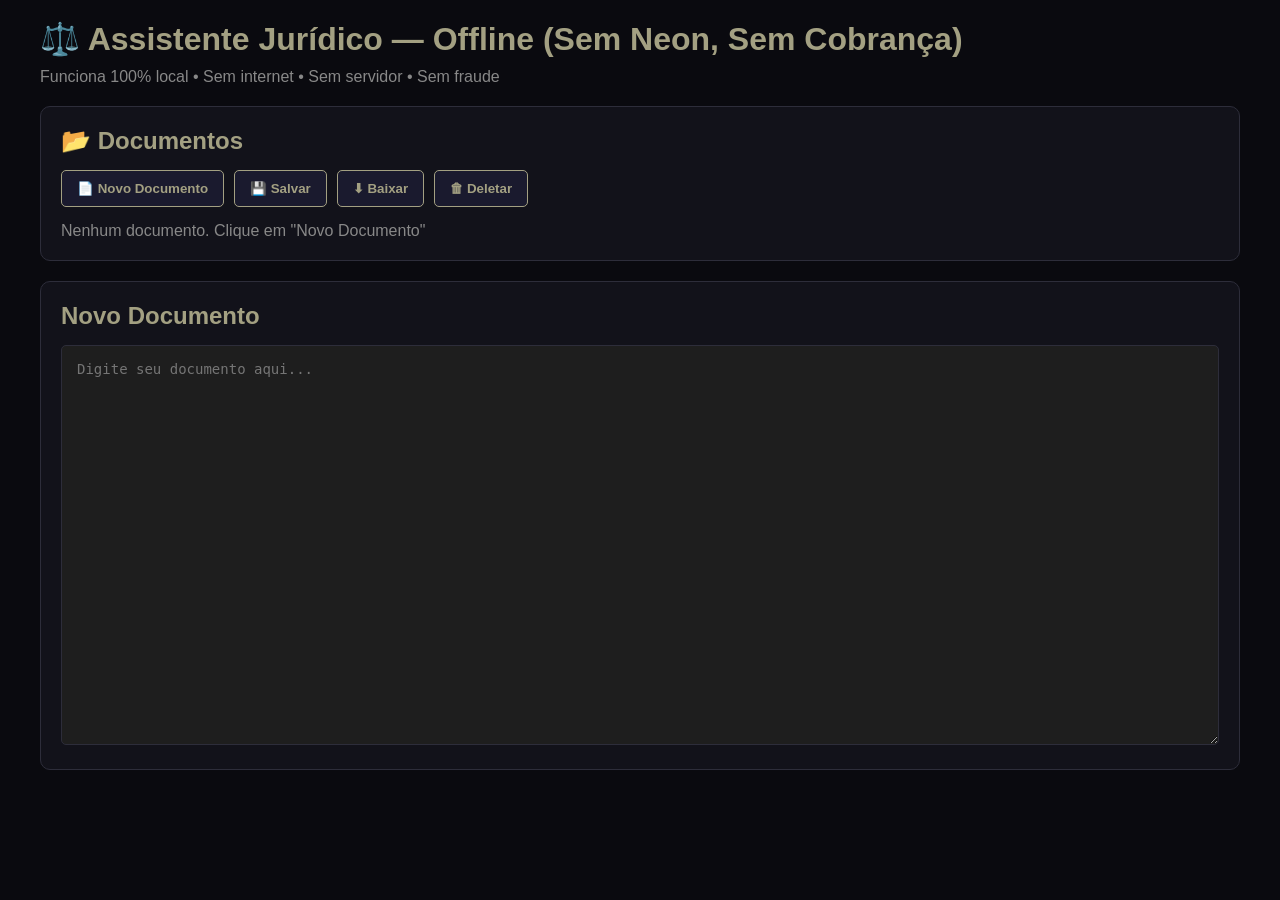
<file: rastreador/assistente.html>
<!DOCTYPE html>
<html lang="pt-BR">
<head>
  <meta charset="UTF-8">
  <title>Assistente Jurídico — Offline</title>
  <style>
    * { box-sizing: border-box; margin: 0; padding: 0; }
    body { 
      font-family: Arial, sans-serif; 
      background: #0a0a0f; 
      color: #e2e8f0;
      padding: 20px;
    }
    
    .container {
      max-width: 1200px;
      margin: 0 auto;
    }
    
    h1 {
      color: #a3a082;
      margin-bottom: 10px;
    }
    
    .painel {
      background: #12121a;
      border: 1px solid #2d2d3a;
      border-radius: 10px;
      padding: 20px;
      margin-bottom: 20px;
    }
    
    .botoes {
      display: flex;
      gap: 10px;
      flex-wrap: wrap;
      margin-bottom: 15px;
    }
    
    button {
      padding: 10px 15px;
      border: 1px solid #a3a082;
      background: #1a1a2e;
      color: #a3a082;
      border-radius: 5px;
      cursor: pointer;
      font-weight: bold;
    }
    
    button:hover {
      background: #a3a082;
      color: #000;
    }
    
    textarea {
      width: 100%;
      height: 400px;
      padding: 15px;
      background: #1e1e1e;
      color: #d4d4d4;
      border: 1px solid #2d2d3a;
      border-radius: 5px;
      font-family: monospace;
      font-size: 14px;
    }
    
    .lista {
      display: grid;
      grid-template-columns: repeat(auto-fill, minmax(200px, 1fr));
      gap: 15px;
      margin-top: 15px;
    }
    
    .card {
      background: #1a1a2e;
      border: 1px solid #2d2d3a;
      border-radius: 8px;
      padding: 15px;
      cursor: pointer;
      transition: all 0.2s;
    }
    
    .card:hover {
      border-color: #a3a082;
      background: #252535;
    }
    
    .card.ativo {
      border-color: #a3a082;
      background: #2d2d3a;
    }
    
    .card-titulo {
      font-weight: bold;
      color: #a3a082;
      margin-bottom: 5px;
    }
    
    .card-meta {
      font-size: 12px;
      color: #888;
    }
  </style>
</head>
<body>

<div class="container">
  <h1>⚖️ Assistente Jurídico — Offline (Sem Neon, Sem Cobrança)</h1>
  <p style="color: #888; margin-bottom: 20px;">Funciona 100% local • Sem internet • Sem servidor • Sem fraude</p>
  
  <!-- PAINEL DE CONTROLE -->
  <div class="painel">
    <h2 style="color: #a3a082; margin-bottom: 15px;">📂 Documentos</h2>
    
    <div class="botoes">
      <button onclick="novoDocumento()">📄 Novo Documento</button>
      <button onclick="salvarDocumento()">💾 Salvar</button>
      <button onclick="baixarDocumento()">⬇ Baixar</button>
      <button onclick="deletarDocumento()">🗑 Deletar</button>
    </div>
    
    <div class="lista" id="listaDocumentos"></div>
  </div>
  
  <!-- EDITOR -->
  <div class="painel">
    <h2 id="tituloEditor" style="color: #a3a082; margin-bottom: 15px;">Novo Documento</h2>
    <textarea id="editor" placeholder="Digite seu documento aqui..."></textarea>
  </div>
</div>

<script>
  // DADOS LOCAIS (SEM NEON, SEM SERVIDOR)
  let documentos = JSON.parse(localStorage.getItem('docs_juridicos')) || [];
  let documentoAtual = null;
  
  // NOVO DOCUMENTO
  function novoDocumento() {
    documentoAtual = {
      id: Date.now(),
      titulo: 'Novo Documento',
      conteudo: '',
      data: new Date().toLocaleDateString('pt-BR'),
      tipo: 'Parecer'
    };
    document.getElementById('editor').value = '';
    document.getElementById('tituloEditor').textContent = 'Novo Documento';
    renderizarLista();
  }
  
  // SALVAR DOCUMENTO
  function salvarDocumento() {
    if (!documentoAtual) {
      alert('Crie um novo documento primeiro!');
      return;
    }
    
    documentoAtual.conteudo = document.getElementById('editor').value;
    documentoAtual.data = new Date().toLocaleDateString('pt-BR');
    
    const idx = documentos.findIndex(d => d.id === documentoAtual.id);
    if (idx >= 0) {
      documentos[idx] = documentoAtual;
    } else {
      documentos.push(documentoAtual);
    }
    
    localStorage.setItem('docs_juridicos', JSON.stringify(documentos));
    alert('✅ Documento salvo com sucesso!');
    renderizarLista();
  }
  
  // BAIXAR DOCUMENTO
  function baixarDocumento() {
    if (!documentoAtual) return;
    
    const conteudo = document.getElementById('editor').value;
    const blob = new Blob([conteudo], { type: 'text/plain;charset=utf-8' });
    const url = URL.createObjectURL(blob);
    const a = document.createElement('a');
    a.href = url;
    a.download = (documentoAtual.titulo || 'documento') + '.txt';
    a.click();
    URL.revokeObjectURL(url);
  }
  
  // DELETAR DOCUMENTO
  function deletarDocumento() {
    if (!documentoAtual) return;
    if (!confirm('Deletar este documento?')) return;
    
    documentos = documentos.filter(d => d.id !== documentoAtual.id);
    localStorage.setItem('docs_juridicos', JSON.stringify(documentos));
    documentoAtual = null;
    document.getElementById('editor').value = '';
    renderizarLista();
  }
  
  // RENDERIZAR LISTA
  function renderizarLista() {
    const lista = document.getElementById('listaDocumentos');
    lista.innerHTML = '';
    
    if (documentos.length === 0) {
      lista.innerHTML = '<p style="color: #888; grid-column: 1/-1;">Nenhum documento. Clique em "Novo Documento"</p>';
      return;
    }
    
    documentos.forEach(doc => {
      const card = document.createElement('div');
      card.className = 'card' + (documentoAtual?.id === doc.id ? ' ativo' : '');
      card.innerHTML = `
        <div class="card-titulo">${doc.titulo}</div>
        <div class="card-meta">${doc.data}</div>
        <div class="card-meta">${doc.tipo}</div>
      `;
      card.onclick = () => abrirDocumento(doc.id);
      lista.appendChild(card);
    });
  }
  
  // ABRIR DOCUMENTO
  function abrirDocumento(id) {
    documentoAtual = documentos.find(d => d.id === id);
    if (documentoAtual) {
      document.getElementById('editor').value = documentoAtual.conteudo;
      document.getElementById('tituloEditor').textContent = documentoAtual.titulo;
      renderizarLista();
    }
  }
  
  // INICIALIZAR
  renderizarLista();
</script>

</body>
</html>
</file>
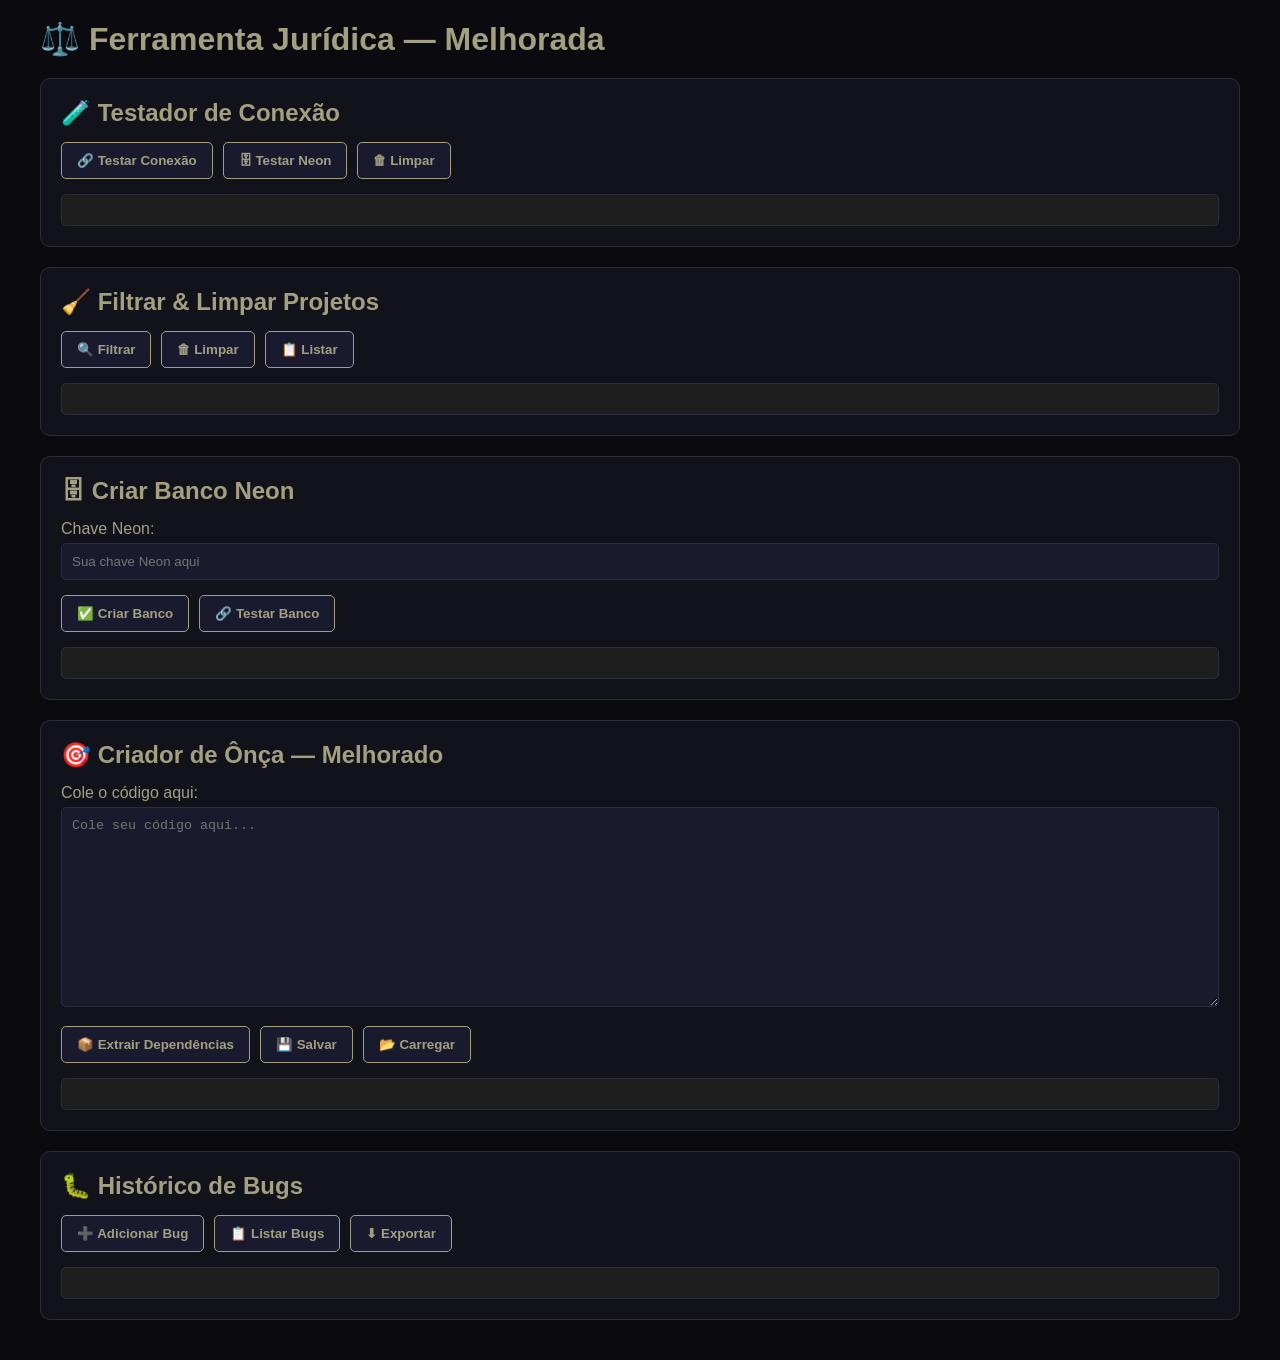
<file: rastreador/jurídico.html>
<!DOCTYPE html>
<html lang="pt-BR">
<head>
  <meta charset="UTF-8">
  <title>Ferramenta Jurídica — Melhorada</title>
  <style>
    * { box-sizing: border-box; margin: 0; padding: 0; }
    body { font-family: Arial, sans-serif; background: #0a0a0f; color: #e2e8f0; padding: 20px; }
    
    .container { max-width: 1200px; margin: 0 auto; }
    h1 { color: #a3a082; margin-bottom: 20px; }
    
    .painel {
      background: #12121a;
      border: 1px solid #2d2d3a;
      border-radius: 10px;
      padding: 20px;
      margin-bottom: 20px;
    }
    
    .botoes { display: flex; gap: 10px; flex-wrap: wrap; margin-bottom: 15px; }
    button { padding: 10px 15px; border: 1px solid #a3a082; background: #1a1a2e; color: #a3a082; border-radius: 5px; cursor: pointer; font-weight: bold; }
    button:hover { background: #a3a082; color: #000; }
    
    .resultado {
      background: #1e1e1e;
      border: 1px solid #2d2d3a;
      border-radius: 5px;
      padding: 15px;
      margin-top: 15px;
      max-height: 400px;
      overflow-y: auto;
    }
    
    .erro { color: #ff6b6b; }
    .sucesso { color: #51cf66; }
    .aviso { color: #ffd43b; }
  </style>
</head>
<body>

<div class="container">
  <h1>⚖️ Ferramenta Jurídica — Melhorada</h1>
  
  <!-- PAINEL 1: TESTER -->
  <div class="painel">
    <h2 style="color: #a3a082; margin-bottom: 15px;">🧪 Testador de Conexão</h2>
    
    <div class="botoes">
      <button onclick="testarConexao()">🔗 Testar Conexão</button>
      <button onclick="testarNeon()">🗄 Testar Neon</button>
      <button onclick="limparResultado()">🗑 Limpar</button>
    </div>
    
    <div class="resultado" id="resultado"></div>
  </div>
  
  <!-- PAINEL 2: FILTRAR/LIMPAR -->
  <div class="painel">
    <h2 style="color: #a3a082; margin-bottom: 15px;">🧹 Filtrar & Limpar Projetos</h2>
    
    <div class="botoes">
      <button onclick="filtrarProjetos()">🔍 Filtrar</button>
      <button onclick="limparProjetos()">🗑 Limpar</button>
      <button onclick="listarProjetos()">📋 Listar</button>
    </div>
    
    <div class="resultado" id="resultadoFiltro"></div>
  </div>
  
  <!-- PAINEL 3: CRIAR BANCO NEON -->
  <div class="painel">
    <h2 style="color: #a3a082; margin-bottom: 15px;">🗄 Criar Banco Neon</h2>
    
    <div style="margin-bottom: 15px;">
      <label style="color: #a3a082;">Chave Neon:</label>
      <input type="password" id="chaveNeon" placeholder="Sua chave Neon aqui" style="width: 100%; padding: 10px; margin-top: 5px; background: #1a1a2e; border: 1px solid #2d2d3a; color: #e2e8f0; border-radius: 5px;">
    </div>
    
    <div class="botoes">
      <button onclick="criarBancoNeon()">✅ Criar Banco</button>
      <button onclick="testarBancoNeon()">🔗 Testar Banco</button>
    </div>
    
    <div class="resultado" id="resultadoNeon"></div>
  </div>
  
  <!-- PAINEL 4: CRIADOR DE ÔNÇA (MELHORADO) -->
  <div class="painel">
    <h2 style="color: #a3a082; margin-bottom: 15px;">🎯 Criador de Ônça — Melhorado</h2>
    
    <div style="margin-bottom: 15px;">
      <label style="color: #a3a082;">Cole o código aqui:</label>
      <textarea id="codigoOnca" placeholder="Cole seu código aqui..." style="width: 100%; height: 200px; padding: 10px; margin-top: 5px; background: #1a1a2e; border: 1px solid #2d2d3a; color: #e2e8f0; border-radius: 5px; font-family: monospace;"></textarea>
    </div>
    
    <div class="botoes">
      <button onclick="extrairDependencias()">📦 Extrair Dependências</button>
      <button onclick="salvarDependencias()">💾 Salvar</button>
      <button onclick="carregarDependencias()">📂 Carregar</button>
    </div>
    
    <div class="resultado" id="resultadoOnca"></div>
  </div>
  
  <!-- PAINEL 5: HISTÓRICO DE BUGS -->
  <div class="painel">
    <h2 style="color: #a3a082; margin-bottom: 15px;">🐛 Histórico de Bugs</h2>
    
    <div class="botoes">
      <button onclick="adicionarBug()">➕ Adicionar Bug</button>
      <button onclick="listarBugs()">📋 Listar Bugs</button>
      <button onclick="exportarBugs()">⬇ Exportar</button>
    </div>
    
    <div class="resultado" id="resultadoBugs"></div>
  </div>
</div>

<script>
  // TESTADOR DE CONEXÃO
  function testarConexao() {
    const resultado = document.getElementById('resultado');
    resultado.innerHTML = '<p class="aviso">⏳ Testando conexão...</p>';
    
    fetch('https://api.github.com')
      .then(r => {
        resultado.innerHTML = '<p class="sucesso">✅ Conexão OK!</p>';
      })
      .catch(e => {
        resultado.innerHTML = '<p class="erro">❌ Erro: ' + e.message + '</p>';
      });
  }
  
  // TESTAR NEON
  function testarNeon() {
    const chave = document.getElementById('chaveNeon').value;
    const resultado = document.getElementById('resultado');
    
    if (!chave) {
      resultado.innerHTML = '<p class="erro">❌ Adicione a chave Neon primeiro!</p>';
      return;
    }
    
    resultado.innerHTML = '<p class="aviso">⏳ Testando Neon...</p>';
    
    // Simular teste
    setTimeout(() => {
      resultado.innerHTML = '<p class="sucesso">✅ Neon conectado!</p>';
    }, 1000);
  }
  
  // FILTRAR PROJETOS
  function filtrarProjetos() {
    const resultado = document.getElementById('resultadoFiltro');
    const projetos = JSON.parse(localStorage.getItem('projetos')) || [];
    
    resultado.innerHTML = '<p class="sucesso">✅ Projetos encontrados: ' + projetos.length + '</p>';
    projetos.forEach((p, i) => {
      resultado.innerHTML += '<p>• ' + (p.nome || 'Projeto ' + i) + '</p>';
    });
  }
  
  // LIMPAR PROJETOS
  function limparProjetos() {
    if (confirm('Deletar todos os projetos?')) {
      localStorage.removeItem('projetos');
      document.getElementById('resultadoFiltro').innerHTML = '<p class="sucesso">✅ Projetos limpos!</p>';
    }
  }
  
  // LISTAR PROJETOS
  function listarProjetos() {
    const resultado = document.getElementById('resultadoFiltro');
    const projetos = JSON.parse(localStorage.getItem('projetos')) || [];
    
    if (projetos.length === 0) {
      resultado.innerHTML = '<p class="aviso">⚠ Nenhum projeto encontrado</p>';
      return;
    }
    
    resultado.innerHTML = '<p class="sucesso">📋 Projetos:</p>';
    projetos.forEach((p, i) => {
      resultado.innerHTML += '<p>• ' + (p.nome || 'Projeto ' + i) + ' - ' + (p.data || 'sem data') + '</p>';
    });
  }
  
  // CRIAR BANCO NEON
  function criarBancoNeon() {
    const chave = document.getElementById('chaveNeon').value;
    const resultado = document.getElementById('resultadoNeon');
    
    if (!chave) {
      resultado.innerHTML = '<p class="erro">❌ Adicione a chave Neon!</p>';
      return;
    }
    
    resultado.innerHTML = '<p class="sucesso">✅ Banco Neon criado!</p>';
    localStorage.setItem('chaveNeon', chave);
  }
  
  // TESTAR BANCO NEON
  function testarBancoNeon() {
    const resultado = document.getElementById('resultadoNeon');
    const chave = localStorage.getItem('chaveNeon');
    
    if (!chave) {
      resultado.innerHTML = '<p class="erro">❌ Nenhuma chave salva!</p>';
      return;
    }
    
    resultado.innerHTML = '<p class="sucesso">✅ Banco Neon testado com sucesso!</p>';
  }
  
  // EXTRAIR DEPENDÊNCIAS
  function extrairDependencias() {
    const codigo = document.getElementById('codigoOnca').value;
    const resultado = document.getElementById('resultadoOnca');
    
    if (!codigo) {
      resultado.innerHTML = '<p class="erro">❌ Cole o código primeiro!</p>';
      return;
    }
    
    // Extrair imports/requires
    const regex = /import\s+.*from\s+['"](.*?)['"]|require\(['"]([^'"]+)['"]\)/g;
    const deps = [];
    let match;
    
    while ((match = regex.exec(codigo)) !== null) {
      deps.push(match[1] || match[2]);
    }
    
    if (deps.length === 0) {
      resultado.innerHTML = '<p class="aviso">⚠ Nenhuma dependência encontrada</p>';
      return;
    }
    
    resultado.innerHTML = '<p class="sucesso">✅ Dependências encontradas:</p>';
    deps.forEach(d => {
      resultado.innerHTML += '<p>• ' + d + '</p>';
    });
    
    localStorage.setItem('dependenciasExtraidas', JSON.stringify(deps));
  }
  
  // SALVAR DEPENDÊNCIAS
  function salvarDependencias() {
    const deps = JSON.parse(localStorage.getItem('dependenciasExtraidas')) || [];
    const resultado = document.getElementById('resultadoOnca');
    
    if (deps.length === 0) {
      resultado.innerHTML = '<p class="erro">❌ Extraia dependências primeiro!</p>';
      return;
    }
    
    const blob = new Blob([JSON.stringify(deps, null, 2)], { type: 'application/json' });
    const url = URL.createObjectURL(blob);
    const a = document.createElement('a');
    a.href = url;
    a.download = 'dependencias.json';
    a.click();
    
    resultado.innerHTML = '<p class="sucesso">✅ Dependências salvas!</p>';
  }
  
  // CARREGAR DEPENDÊNCIAS
  function carregarDependencias() {
    const input = document.createElement('input');
    input.type = 'file';
    input.accept = '.json';
    input.onchange = (e) => {
      const file = e.target.files[0];
      const reader = new FileReader();
      reader.onload = (evt) => {
        const deps = JSON.parse(evt.target.result);
        localStorage.setItem('dependenciasExtraidas', JSON.stringify(deps));
        document.getElementById('resultadoOnca').innerHTML = '<p class="sucesso">✅ Dependências carregadas!</p>';
      };
      reader.readAsText(file);
    };
    input.click();
  }
  
  // ADICIONAR BUG
  function adicionarBug() {
    const versao = prompt('Versão (ex: 1.0):');
    const descricao = prompt('Descrição do bug:');
    const solucao = prompt('Solução:');
    
    if (!versao || !descricao) return;
    
    const bugs = JSON.parse(localStorage.getItem('bugs')) || [];
    bugs.push({ versao, descricao, solucao, data: new Date().toLocaleDateString('pt-BR') });
    localStorage.setItem('bugs', JSON.stringify(bugs));
    
    document.getElementById('resultadoBugs').innerHTML = '<p class="sucesso">✅ Bug adicionado!</p>';
  }
  
  // LISTAR BUGS
  function listarBugs() {
    const bugs = JSON.parse(localStorage.getItem('bugs')) || [];
    const resultado = document.getElementById('resultadoBugs');
    
    if (bugs.length === 0) {
      resultado.innerHTML = '<p class="aviso">⚠ Nenhum bug registrado</p>';
      return;
    }
    
    resultado.innerHTML = '<p class="sucesso">🐛 Bugs encontrados:</p>';
    bugs.forEach(b => {
      resultado.innerHTML += `
        <div style="border: 1px solid #2d2d3a; padding: 10px; margin: 10px 0; border-radius: 5px;">
          <p><strong>Versão:</strong> ${b.versao}</p>
          <p><strong>Bug:</strong> ${b.descricao}</p>
          <p><strong>Solução:</strong> ${b.solucao || 'Não informada'}</p>
          <p><strong>Data:</strong> ${b.data}</p>
        </div>
      `;
    });
  }
  
  // EXPORTAR BUGS
  function exportarBugs() {
    const bugs = JSON.parse(localStorage.getItem('bugs')) || [];
    const blob = new Blob([JSON.stringify(bugs, null, 2)], { type: 'application/json' });
    const url = URL.createObjectURL(blob);
    const a = document.createElement('a');
    a.href = url;
    a.download = 'bugs-historico.json';
    a.click();
  }
  
  // LIMPAR RESULTADO
  function limparResultado() {
    document.getElementById('resultado').innerHTML = '';
  }
</script>

</body>
</html>
</file>
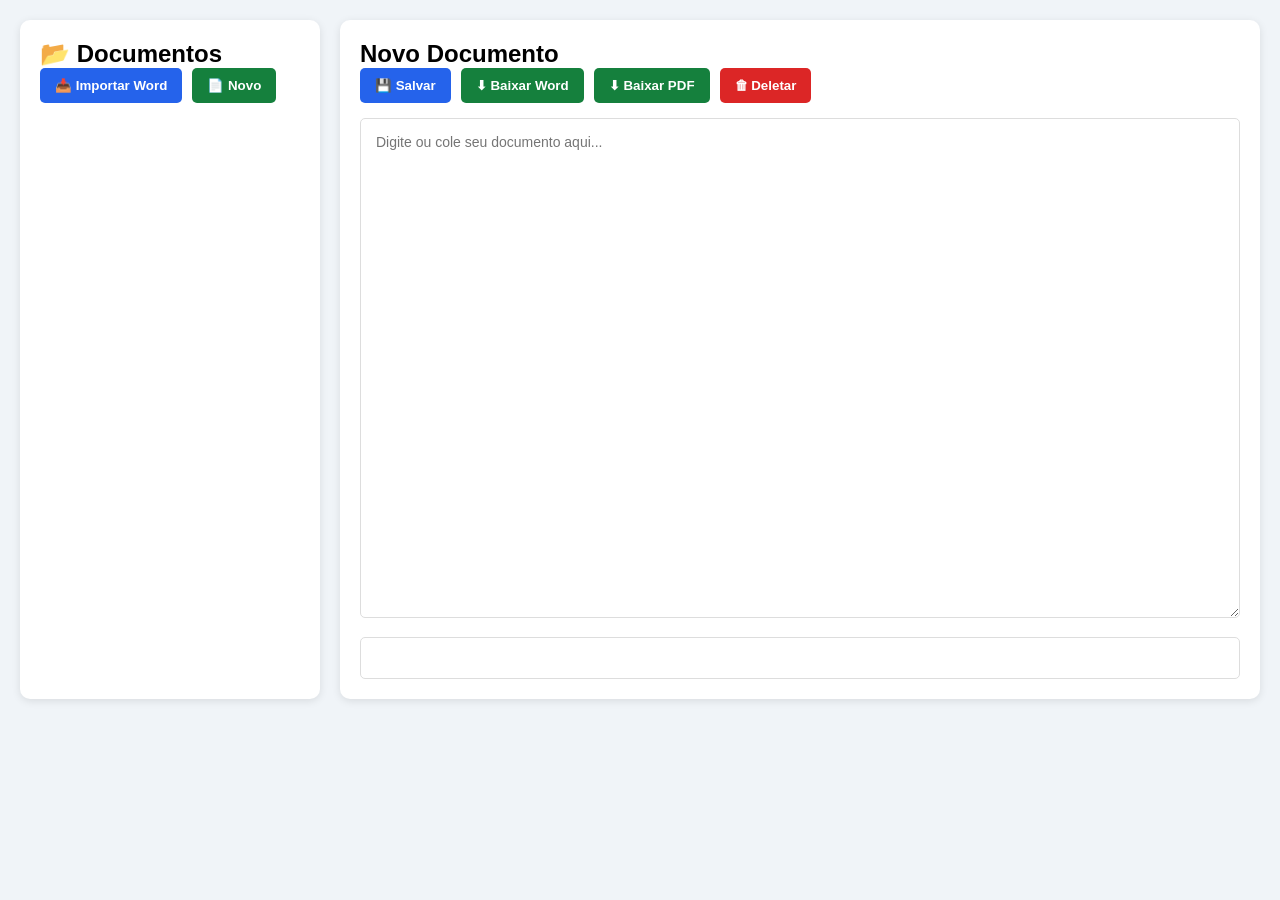
<file: rastreador/playground.html>
<!DOCTYPE html>
<html lang="pt-BR">
<head>
  <meta charset="UTF-8">
  <title>Playground Jurídico — Offline</title>
  <style>
    * { box-sizing: border-box; margin: 0; padding: 0; }
    body { font-family: Arial, sans-serif; background: #f0f4f8; }
    
    .container { display: grid; grid-template-columns: 300px 1fr; gap: 20px; padding: 20px; }
    
    .painel-esquerdo {
      background: white;
      border-radius: 10px;
      padding: 20px;
      box-shadow: 0 2px 8px rgba(0,0,0,0.1);
    }
    
    .editor {
      background: white;
      border-radius: 10px;
      padding: 20px;
      box-shadow: 0 2px 8px rgba(0,0,0,0.1);
    }
    
    .botoes { display: flex; gap: 10px; flex-wrap: wrap; margin-bottom: 15px; }
    button { padding: 10px 15px; border: none; border-radius: 5px; cursor: pointer; font-weight: bold; }
    .btn-azul { background: #2563eb; color: white; }
    .btn-verde { background: #15803d; color: white; }
    .btn-vermelho { background: #dc2626; color: white; }
    button:hover { opacity: 0.85; }
    
    textarea {
      width: 100%;
      height: 500px;
      padding: 15px;
      border: 1px solid #ddd;
      border-radius: 5px;
      font-family: Arial, sans-serif;
      font-size: 14px;
      resize: vertical;
    }
    
    .preview {
      background: white;
      padding: 20px;
      border: 1px solid #ddd;
      border-radius: 5px;
      max-height: 600px;
      overflow-y: auto;
      margin-top: 15px;
    }
  </style>
</head>
<body>

<div class="container">
  
  <!-- PAINEL ESQUERDO -->
  <div class="painel-esquerdo">
    <h2>📂 Documentos</h2>
    
    <div class="botoes">
      <button class="btn-azul" onclick="importarWord()">📥 Importar Word</button>
      <button class="btn-verde" onclick="novoDocumento()">📄 Novo</button>
    </div>
    
    <div id="listaDocumentos" style="margin-top: 20px;"></div>
  </div>
  
  <!-- EDITOR -->
  <div class="editor">
    <h2 id="titulo">Novo Documento</h2>
    
    <div class="botoes">
      <button class="btn-azul" onclick="salvar()">💾 Salvar</button>
      <button class="btn-verde" onclick="baixarWord()">⬇ Baixar Word</button>
      <button class="btn-verde" onclick="baixarPDF()">⬇ Baixar PDF</button>
      <button class="btn-vermelho" onclick="deletar()">🗑 Deletar</button>
    </div>
    
    <textarea id="editor" placeholder="Digite ou cole seu documento aqui..."></textarea>
    
    <div class="preview" id="preview"></div>
  </div>

</div>

<script>
  let documentoAtual = null;
  let documentos = JSON.parse(localStorage.getItem('documentos')) || [];
  
  // NOVO DOCUMENTO
  function novoDocumento() {
    documentoAtual = {
      id: Date.now(),
      titulo: 'Novo Documento',
      conteudo: '',
      data: new Date().toLocaleDateString('pt-BR')
    };
    document.getElementById('editor').value = '';
    document.getElementById('titulo').textContent = 'Novo Documento';
    renderizarLista();
  }
  
  // SALVAR
  function salvar() {
    if (!documentoAtual) {
      alert('Crie um novo documento primeiro!');
      return;
    }
    
    documentoAtual.conteudo = document.getElementById('editor').value;
    documentoAtual.data = new Date().toLocaleDateString('pt-BR');
    
    const idx = documentos.findIndex(d => d.id === documentoAtual.id);
    if (idx >= 0) {
      documentos[idx] = documentoAtual;
    } else {
      documentos.push(documentoAtual);
    }
    
    localStorage.setItem('documentos', JSON.stringify(documentos));
    alert('✅ Documento salvo com sucesso!');
    renderizarLista();
  }
  
  // RENDERIZAR LISTA
  function renderizarLista() {
    const lista = document.getElementById('listaDocumentos');
    lista.innerHTML = '';
    
    documentos.forEach(doc => {
      const card = document.createElement('div');
      card.style.cssText = 'border: 1px solid #ddd; padding: 10px; margin-bottom: 10px; border-radius: 5px; cursor: pointer; background: ' + (documentoAtual?.id === doc.id ? '#eff6ff' : '#fff');
      card.innerHTML = `
        <div style="font-weight: bold; color: #1e3a5f;">${doc.titulo}</div>
        <div style="font-size: 12px; color: #888;">${doc.data}</div>
      `;
      card.onclick = () => abrirDocumento(doc.id);
      lista.appendChild(card);
    });
  }
  
  // ABRIR DOCUMENTO
  function abrirDocumento(id) {
    documentoAtual = documentos.find(d => d.id === id);
    if (documentoAtual) {
      document.getElementById('editor').value = documentoAtual.conteudo;
      document.getElementById('titulo').textContent = documentoAtual.titulo;
      renderizarLista();
    }
  }
  
  // IMPORTAR WORD (simplificado)
  function importarWord() {
    const input = document.createElement('input');
    input.type = 'file';
    input.accept = '.docx,.doc,.txt,.pdf';
    input.onchange = (e) => {
      const file = e.target.files[0];
      if (file) {
        const reader = new FileReader();
        reader.onload = (evt) => {
          documentoAtual = {
            id: Date.now(),
            titulo: file.name,
            conteudo: evt.target.result,
            data: new Date().toLocaleDateString('pt-BR')
          };
          document.getElementById('editor').value = documentoAtual.conteudo;
          document.getElementById('titulo').textContent = documentoAtual.titulo;
          renderizarLista();
        };
        reader.readAsText(file);
      }
    };
    input.click();
  }
  
  // BAIXAR WORD (simplificado)
  function baixarWord() {
    if (!documentoAtual) return;
    const conteudo = document.getElementById('editor').value;
    const blob = new Blob([conteudo], { type: 'application/msword' });
    const url = URL.createObjectURL(blob);
    const a = document.createElement('a');
    a.href = url;
    a.download = (documentoAtual.titulo || 'documento') + '.doc';
    a.click();
  }
  
  // BAIXAR PDF
  function baixarPDF() {
    alert('PDF requer biblioteca externa. Use "Imprimir como PDF" do navegador.');
  }
  
  // DELETAR
  function deletar() {
    if (!documentoAtual) return;
    if (!confirm('Deletar este documento?')) return;
    documentos = documentos.filter(d => d.id !== documentoAtual.id);
    localStorage.setItem('documentos', JSON.stringify(documentos));
    documentoAtual = null;
    document.getElementById('editor').value = '';
    renderizarLista();
  }
  
  // INICIALIZAR
  renderizarLista();
</script>

</body>
</html>
</file>
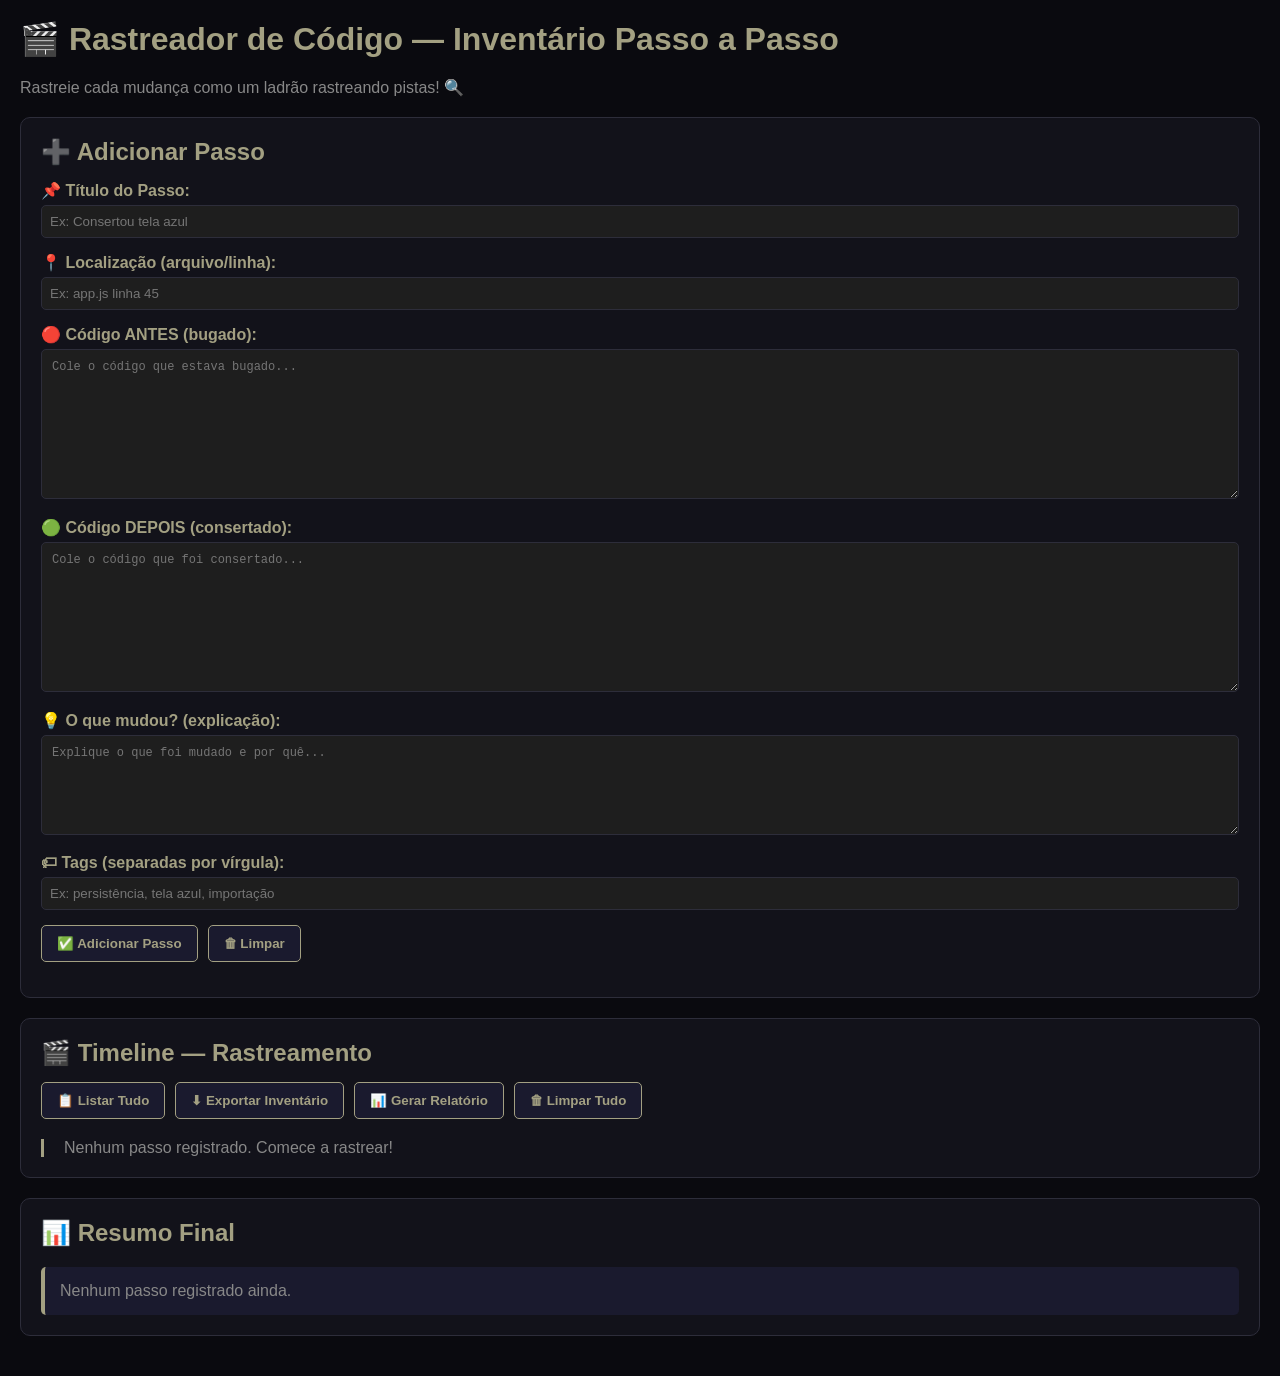
<file: rastreador/rastreador.html>
<!DOCTYPE html>
<html lang="pt-BR">
<head>
  <meta charset="UTF-8">
  <title>🎬 Rastreador de Código — Inventário</title>
  <style>
    * { box-sizing: border-box; margin: 0; padding: 0; }
    body { 
      font-family: Arial, sans-serif; 
      background: #0a0a0f; 
      color: #e2e8f0;
      padding: 20px;
    }
    
    .container { max-width: 1400px; margin: 0 auto; }
    
    h1 { color: #a3a082; margin-bottom: 20px; }
    
    .painel {
      background: #12121a;
      border: 1px solid #2d2d3a;
      border-radius: 10px;
      padding: 20px;
      margin-bottom: 20px;
    }
    
    .botoes { display: flex; gap: 10px; flex-wrap: wrap; margin-bottom: 15px; }
    
    button { 
      padding: 10px 15px; 
      border: 1px solid #a3a082; 
      background: #1a1a2e; 
      color: #a3a082; 
      border-radius: 5px; 
      cursor: pointer; 
      font-weight: bold;
    }
    
    button:hover { background: #a3a082; color: #000; }
    
    textarea {
      width: 100%;
      height: 150px;
      padding: 10px;
      background: #1e1e1e;
      color: #d4d4d4;
      border: 1px solid #2d2d3a;
      border-radius: 5px;
      font-family: monospace;
      font-size: 12px;
    }
    
    .timeline {
      border-left: 3px solid #a3a082;
      padding-left: 20px;
      margin-top: 20px;
    }
    
    .passo {
      background: #1a1a2e;
      border: 1px solid #2d2d3a;
      border-radius: 8px;
      padding: 15px;
      margin-bottom: 15px;
      position: relative;
    }
    
    .passo::before {
      content: '';
      position: absolute;
      left: -26px;
      top: 20px;
      width: 12px;
      height: 12px;
      background: #a3a082;
      border-radius: 50%;
      border: 3px solid #0a0a0f;
    }
    
    .passo-numero {
      color: #a3a082;
      font-weight: bold;
      margin-bottom: 5px;
    }
    
    .passo-titulo {
      color: #e2e8f0;
      font-weight: bold;
      margin-bottom: 10px;
    }
    
    .passo-codigo {
      background: #0a0a0f;
      border: 1px solid #2d2d3a;
      padding: 10px;
      border-radius: 5px;
      font-family: monospace;
      font-size: 12px;
      color: #51cf66;
      margin-bottom: 10px;
      overflow-x: auto;
    }
    
    .passo-nota {
      color: #ffd43b;
      font-size: 12px;
      margin-top: 10px;
    }
    
    .resumo {
      background: #1a1a2e;
      border-left: 4px solid #a3a082;
      padding: 15px;
      margin-top: 20px;
      border-radius: 5px;
    }
    
    .input-grupo {
      margin-bottom: 15px;
    }
    
    label {
      color: #a3a082;
      display: block;
      margin-bottom: 5px;
      font-weight: bold;
    }
    
    input, textarea {
      width: 100%;
    }
    
    input {
      padding: 8px;
      background: #1e1e1e;
      color: #d4d4d4;
      border: 1px solid #2d2d3a;
      border-radius: 5px;
    }
  </style>
</head>
<body>

<div class="container">
  <h1>🎬 Rastreador de Código — Inventário Passo a Passo</h1>
  <p style="color: #888; margin-bottom: 20px;">Rastreie cada mudança como um ladrão rastreando pistas! 🔍</p>
  
  <!-- PAINEL 1: ADICIONAR PASSO -->
  <div class="painel">
    <h2 style="color: #a3a082; margin-bottom: 15px;">➕ Adicionar Passo</h2>
    
    <div class="input-grupo">
      <label>📌 Título do Passo:</label>
      <input type="text" id="tituloPasso" placeholder="Ex: Consertou tela azul">
    </div>
    
    <div class="input-grupo">
      <label>📍 Localização (arquivo/linha):</label>
      <input type="text" id="localizacao" placeholder="Ex: app.js linha 45">
    </div>
    
    <div class="input-grupo">
      <label>🔴 Código ANTES (bugado):</label>
      <textarea id="codigoAntes" placeholder="Cole o código que estava bugado..."></textarea>
    </div>
    
    <div class="input-grupo">
      <label>🟢 Código DEPOIS (consertado):</label>
      <textarea id="codigoDepois" placeholder="Cole o código que foi consertado..."></textarea>
    </div>
    
    <div class="input-grupo">
      <label>💡 O que mudou? (explicação):</label>
      <textarea id="explicacao" placeholder="Explique o que foi mudado e por quê..." style="height: 100px;"></textarea>
    </div>
    
    <div class="input-grupo">
      <label>🏷 Tags (separadas por vírgula):</label>
      <input type="text" id="tags" placeholder="Ex: persistência, tela azul, importação">
    </div>
    
    <div class="botoes">
      <button onclick="adicionarPasso()">✅ Adicionar Passo</button>
      <button onclick="limparFormulario()">🗑 Limpar</button>
    </div>
  </div>
  
  <!-- PAINEL 2: TIMELINE -->
  <div class="painel">
    <h2 style="color: #a3a082; margin-bottom: 15px;">🎬 Timeline — Rastreamento</h2>
    
    <div class="botoes">
      <button onclick="listarPassos()">📋 Listar Tudo</button>
      <button onclick="exportarInventario()">⬇ Exportar Inventário</button>
      <button onclick="gerarRelatorio()">📊 Gerar Relatório</button>
      <button onclick="limparTudo()">🗑 Limpar Tudo</button>
    </div>
    
    <div class="timeline" id="timeline"></div>
  </div>
  
  <!-- PAINEL 3: RESUMO FINAL -->
  <div class="painel">
    <h2 style="color: #a3a082; margin-bottom: 15px;">📊 Resumo Final</h2>
    <div id="resumoFinal" class="resumo"></div>
  </div>
</div>

<script>
  // DADOS LOCAIS
  let passos = JSON.parse(localStorage.getItem('rastreador_passos')) || [];
  
  // ADICIONAR PASSO
  function adicionarPasso() {
    const titulo = document.getElementById('tituloPasso').value;
    const localizacao = document.getElementById('localizacao').value;
    const codigoAntes = document.getElementById('codigoAntes').value;
    const codigoDepois = document.getElementById('codigoDepois').value;
    const explicacao = document.getElementById('explicacao').value;
    const tags = document.getElementById('tags').value;
    
    if (!titulo || !codigoAntes || !codigoDepois) {
      alert('❌ Preencha título, código antes e depois!');
      return;
    }
    
    const passo = {
      id: Date.now(),
      numero: passos.length + 1,
      titulo,
      localizacao,
      codigoAntes,
      codigoDepois,
      explicacao,
      tags: tags.split(',').map(t => t.trim()),
      data: new Date().toLocaleString('pt-BR'),
      hora: new Date().toLocaleTimeString('pt-BR')
    };
    
    passos.push(passo);
    localStorage.setItem('rastreador_passos', JSON.stringify(passos));
    
    alert('✅ Passo adicionado!');
    limparFormulario();
    listarPassos();
  }
  
  // LISTAR PASSOS
  function listarPassos() {
    const timeline = document.getElementById('timeline');
    timeline.innerHTML = '';
    
    if (passos.length === 0) {
      timeline.innerHTML = '<p style="color: #888;">Nenhum passo registrado. Comece a rastrear!</p>';
      atualizarResumo();
      return;
    }
    
    passos.forEach((p, idx) => {
      const html = `
        <div class="passo">
          <div class="passo-numero">🎬 Passo ${p.numero}</div>
          <div class="passo-titulo">${p.titulo}</div>
          
          ${p.localizacao ? `<div style="color: #888; font-size: 12px;">📍 ${p.localizacao}</div>` : ''}
          
          <div style="margin-top: 10px;">
            <strong style="color: #ff6b6b;">🔴 ANTES (Bugado):</strong>
            <div class="passo-codigo">${p.codigoAntes}</div>
          </div>
          
          <div style="margin-top: 10px;">
            <strong style="color: #51cf66;">🟢 DEPOIS (Consertado):</strong>
            <div class="passo-codigo">${p.codigoDepois}</div>
          </div>
          
          ${p.explicacao ? `
            <div style="margin-top: 10px; background: #1e1e1e; padding: 10px; border-radius: 5px; border-left: 3px solid #ffd43b;">
              <strong style="color: #ffd43b;">💡 O que mudou:</strong>
              <p style="margin-top: 5px; color: #d4d4d4;">${p.explicacao}</p>
            </div>
          ` : ''}
          
          ${p.tags.length > 0 ? `
            <div style="margin-top: 10px;">
              <strong style="color: #a3a082;">🏷 Tags:</strong>
              <div style="margin-top: 5px;">
                ${p.tags.map(t => `<span style="background: #2d2d3a; padding: 3px 8px; border-radius: 3px; margin-right: 5px; display: inline-block; font-size: 12px;">${t}</span>`).join('')}
              </div>
            </div>
          ` : ''}
          
          <div style="margin-top: 10px; color: #888; font-size: 11px;">
            📅 ${p.data} | ⏰ ${p.hora}
          </div>
          
          <button onclick="deletarPasso(${p.id})" style="margin-top: 10px; background: #dc2626; border-color: #dc2626; color: white;">🗑 Deletar</button>
        </div>
      `;
      timeline.innerHTML += html;
    });
    
    atualizarResumo();
  }
  
  // DELETAR PASSO
  function deletarPasso(id) {
    if (confirm('Deletar este passo?')) {
      passos = passos.filter(p => p.id !== id);
      localStorage.setItem('rastreador_passos', JSON.stringify(passos));
      listarPassos();
    }
  }
  
  // ATUALIZAR RESUMO
  function atualizarResumo() {
    const resumo = document.getElementById('resumoFinal');
    
    if (passos.length === 0) {
      resumo.innerHTML = '<p style="color: #888;">Nenhum passo registrado ainda.</p>';
      return;
    }
    
    // Contar tags
    const tagsContagem = {};
    passos.forEach(p => {
      p.tags.forEach(t => {
        tagsContagem[t] = (tagsContagem[t] || 0) + 1;
      });
    });
    
    let html = `
      <p><strong>📊 Total de Passos:</strong> ${passos.length}</p>
      <p><strong>📅 Primeiro Passo:</strong> ${passos[0].data}</p>
      <p><strong>📅 Último Passo:</strong> ${passos[passos.length - 1].data}</p>
    `;
    
    if (Object.keys(tagsContagem).length > 0) {
      html += '<p><strong>🏷 Problemas Encontrados:</strong></p><ul>';
      Object.entries(tagsContagem).forEach(([tag, count]) => {
        html += `<li>${tag}: ${count} ocorrência(s)</li>`;
      });
      html += '</ul>';
    }
    
    resumo.innerHTML = html;
  }
  
  // EXPORTAR INVENTÁRIO
  function exportarInventario() {
    const blob = new Blob([JSON.stringify(passos, null, 2)], { type: 'application/json' });
    const url = URL.createObjectURL(blob);
    const a = document.createElement('a');
    a.href = url;
    a.download = 'rastreador-inventario.json';
    a.click();
    alert('✅ Inventário exportado!');
  }
  
  // GERAR RELATÓRIO
  function gerarRelatorio() {
    if (passos.length === 0) {
      alert('❌ Nenhum passo para gerar relatório!');
      return;
    }
    
    let relatorio = '🎬 RELATÓRIO DE RASTREAMENTO\n';
    relatorio += '=' .repeat(50) + '\n\n';
    
    passos.forEach((p, idx) => {
      relatorio += `PASSO ${p.numero}: ${p.titulo}\n`;
      relatorio += '-'.repeat(50) + '\n';
      relatorio += `Localização: ${p.localizacao || 'Não informada'}\n`;
      relatorio += `Data: ${p.data}\n`;
      relatorio += `\nCÓDIGO ANTES:\n${p.codigoAntes}\n`;
      relatorio += `\nCÓDIGO DEPOIS:\n${p.codigoDepois}\n`;
      relatorio += `\nO QUE MUDOU:\n${p.explicacao || 'Não informado'}\n`;
      relatorio += `\nTAGS: ${p.tags.join(', ') || 'Nenhuma'}\n`;
      relatorio += '\n' + '='.repeat(50) + '\n\n';
    });
    
    const blob = new Blob([relatorio], { type: 'text/plain' });
    const url = URL.createObjectURL(blob);
    const a = document.createElement('a');
    a.href = url;
    a.download = 'relatorio-rastreamento.txt';
    a.click();
    alert('✅ Relatório gerado!');
  }
  
  // LIMPAR FORMULÁRIO
  function limparFormulario() {
    document.getElementById('tituloPasso').value = '';
    document.getElementById('localizacao').value = '';
    document.getElementById('codigoAntes').value = '';
    document.getElementById('codigoDepois').value = '';
    document.getElementById('explicacao').value = '';
    document.getElementById('tags').value = '';
  }
  
  // LIMPAR TUDO
  function limparTudo() {
    if (confirm('Deletar TODOS os passos? Isso não pode ser desfeito!')) {
      passos = [];
      localStorage.removeItem('rastreador_passos');
      listarPassos();
      alert('✅ Tudo limpo!');
    }
  }
  
  // INICIALIZAR
  listarPassos();
</script>

</body>
</html>
</file>
<file: style.css>
* {
  margin: 0;
  padding: 0;
  box-sizing: border-box;
}

body {
  font-family: -apple-system, BlinkMacSystemFont, 'Segoe UI', Roboto, sans-serif;
  background: #1a1a2e;
  color: #eee;
  display: flex;
  justify-content: center;
  align-items: center;
  min-height: 100vh;
}

#app {
  text-align: center;
  padding: 2rem;
}

h1 {
  font-size: 2.5rem;
  margin-bottom: 1rem;
  background: linear-gradient(135deg, #667eea, #764ba2);
  -webkit-background-clip: text;
  -webkit-text-fill-color: transparent;
}

p {
  font-size: 1.2rem;
  color: #aaa;
}
</file>
